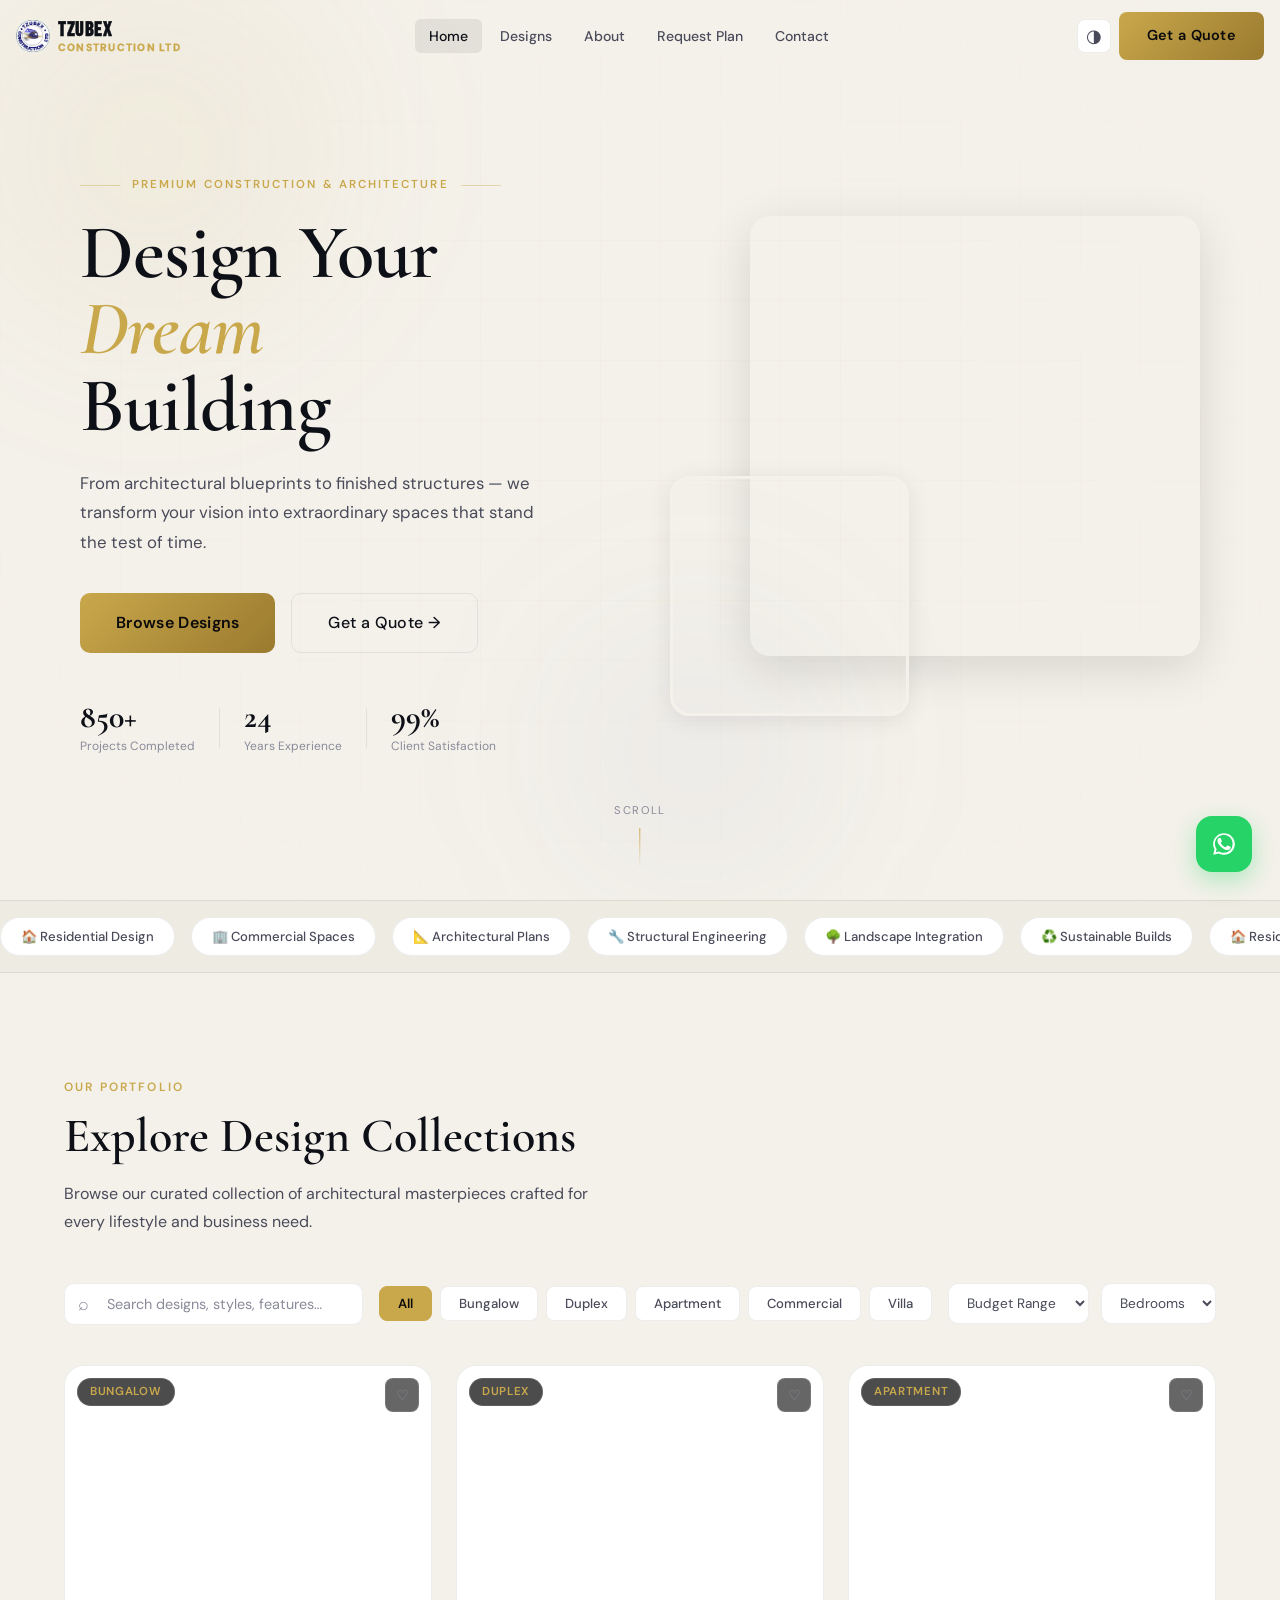
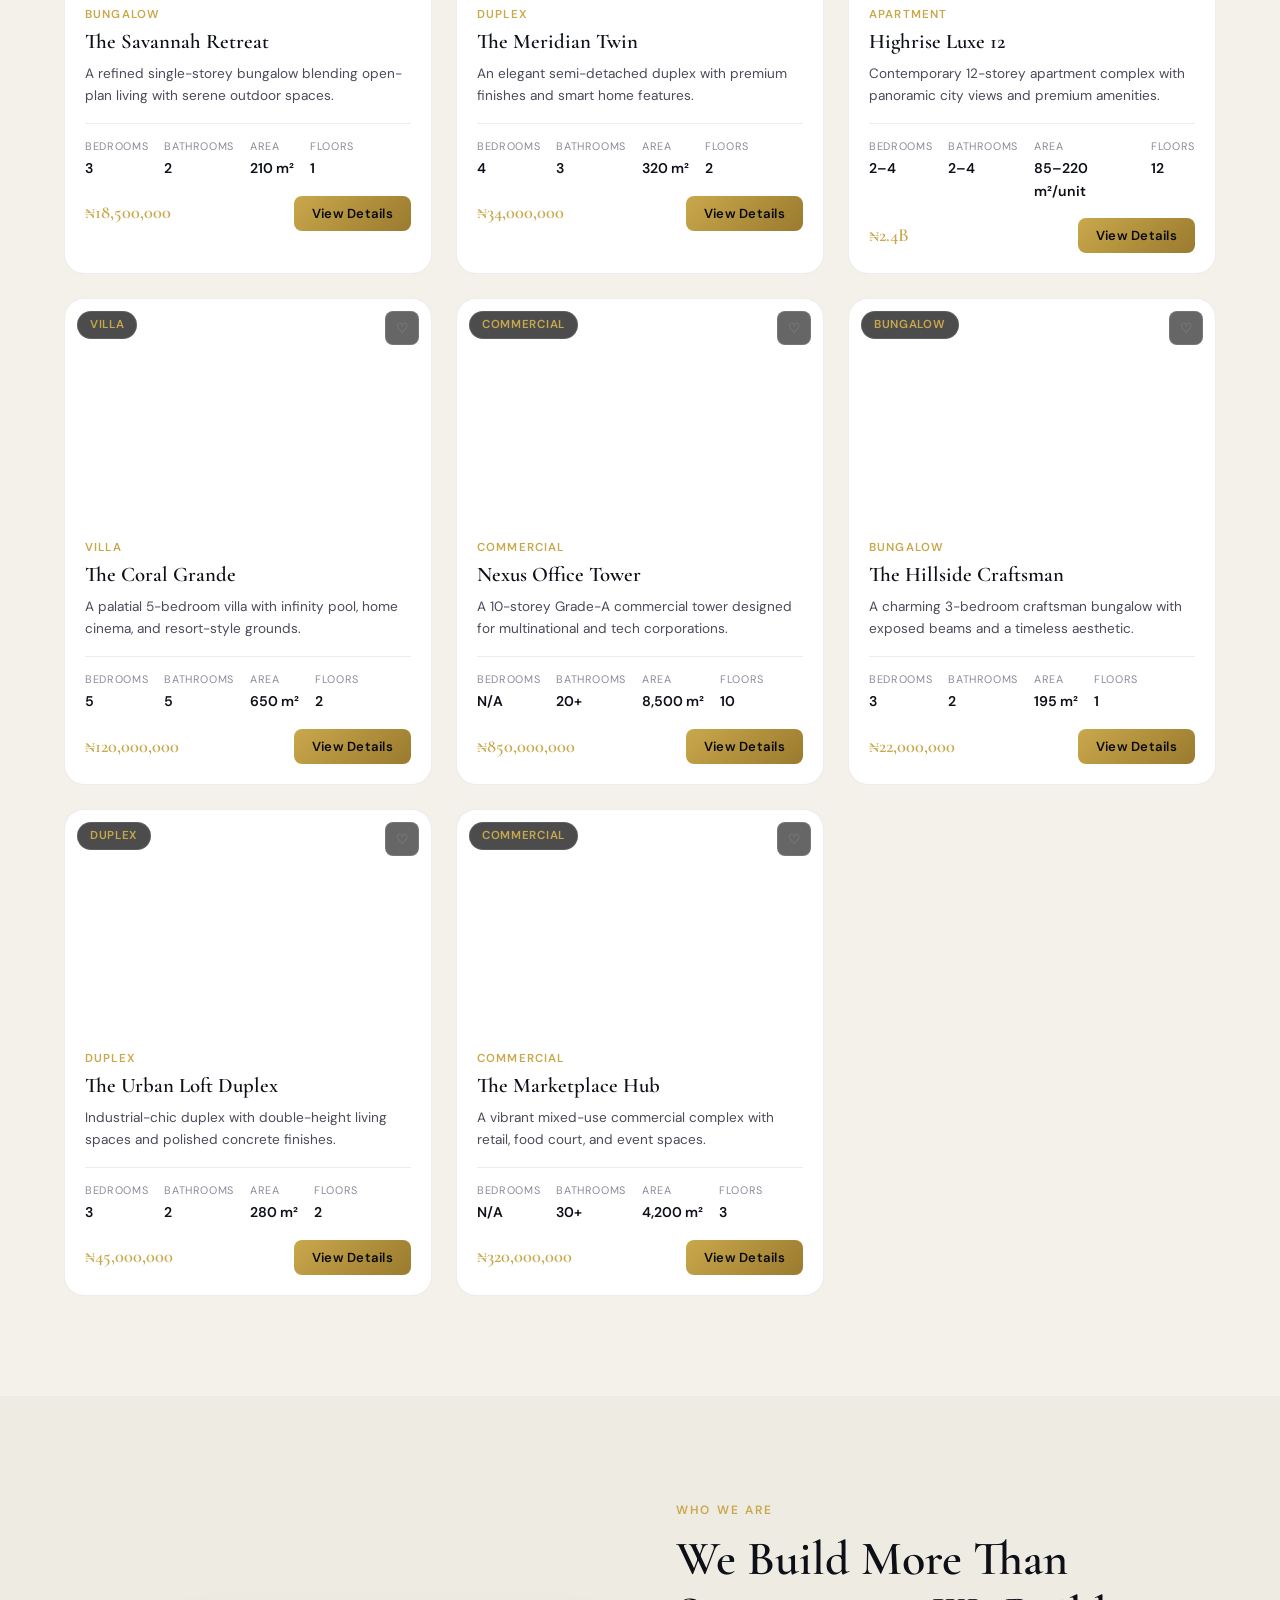
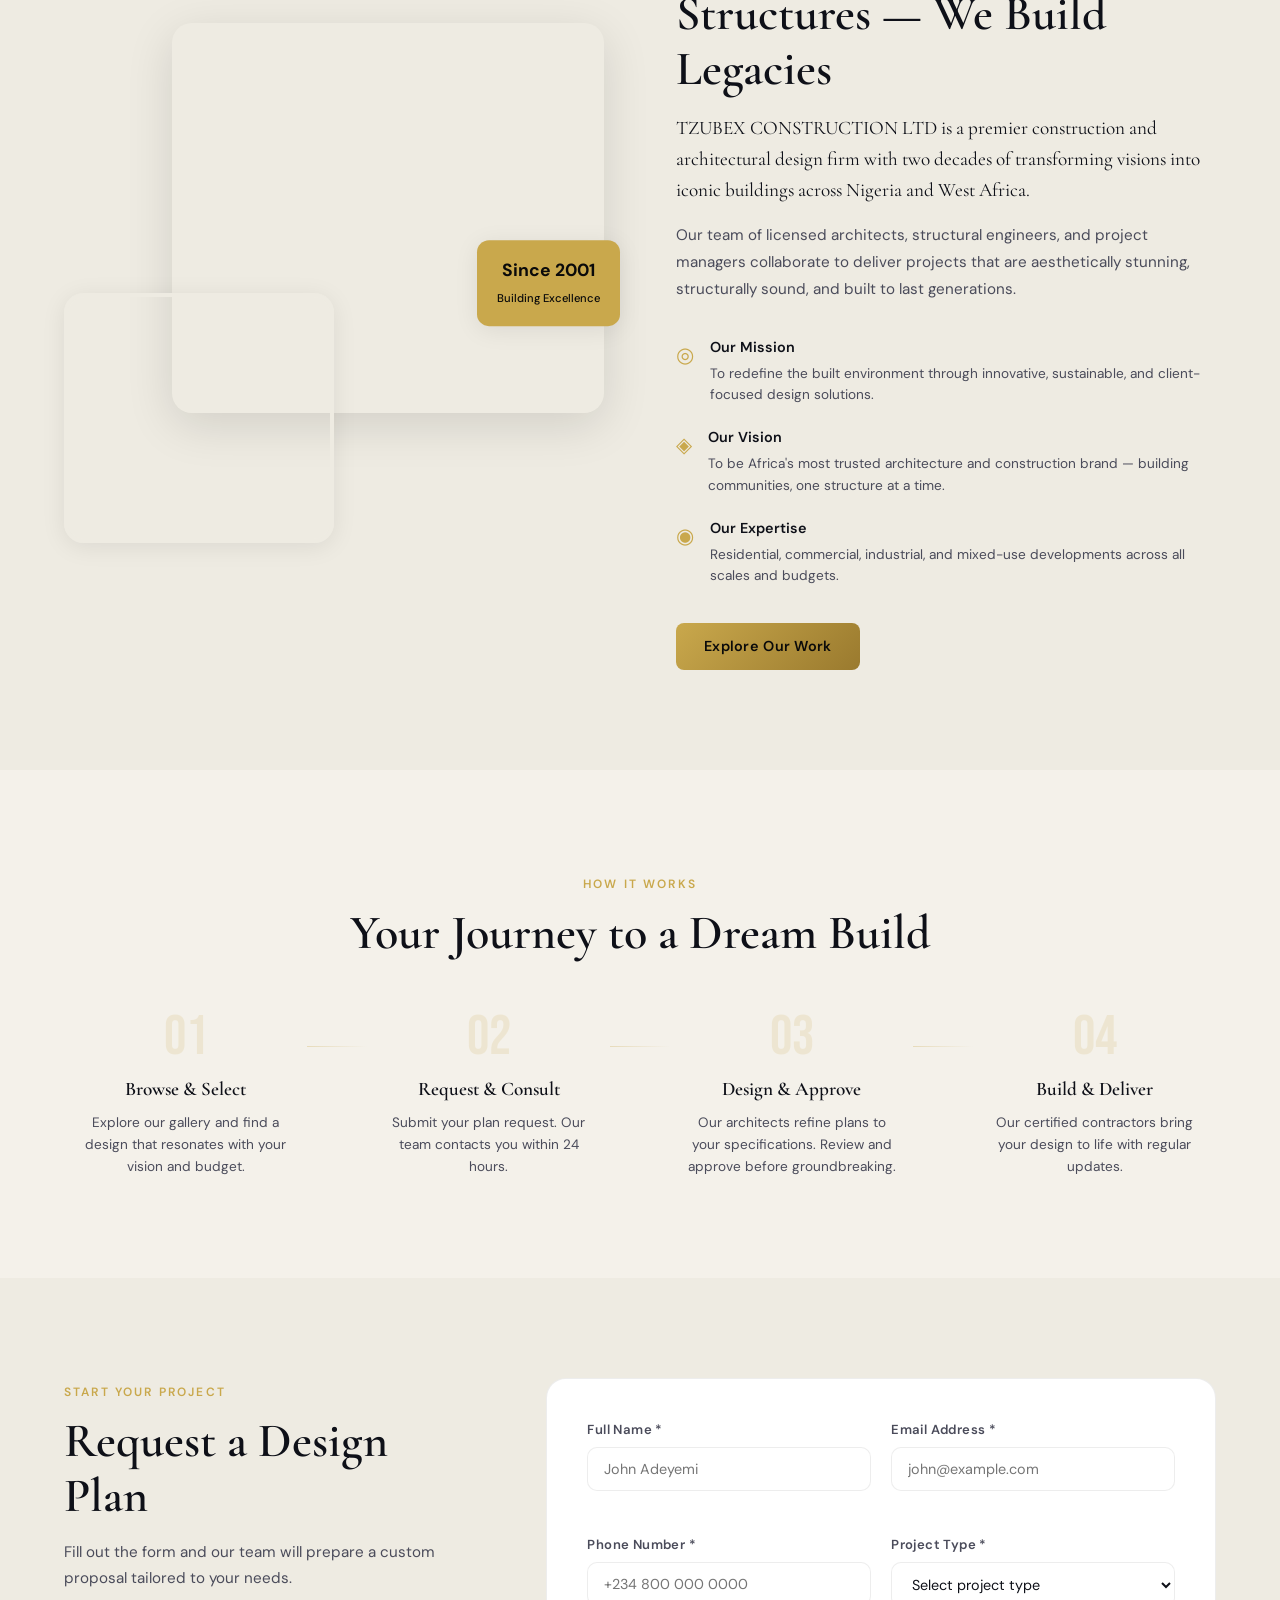
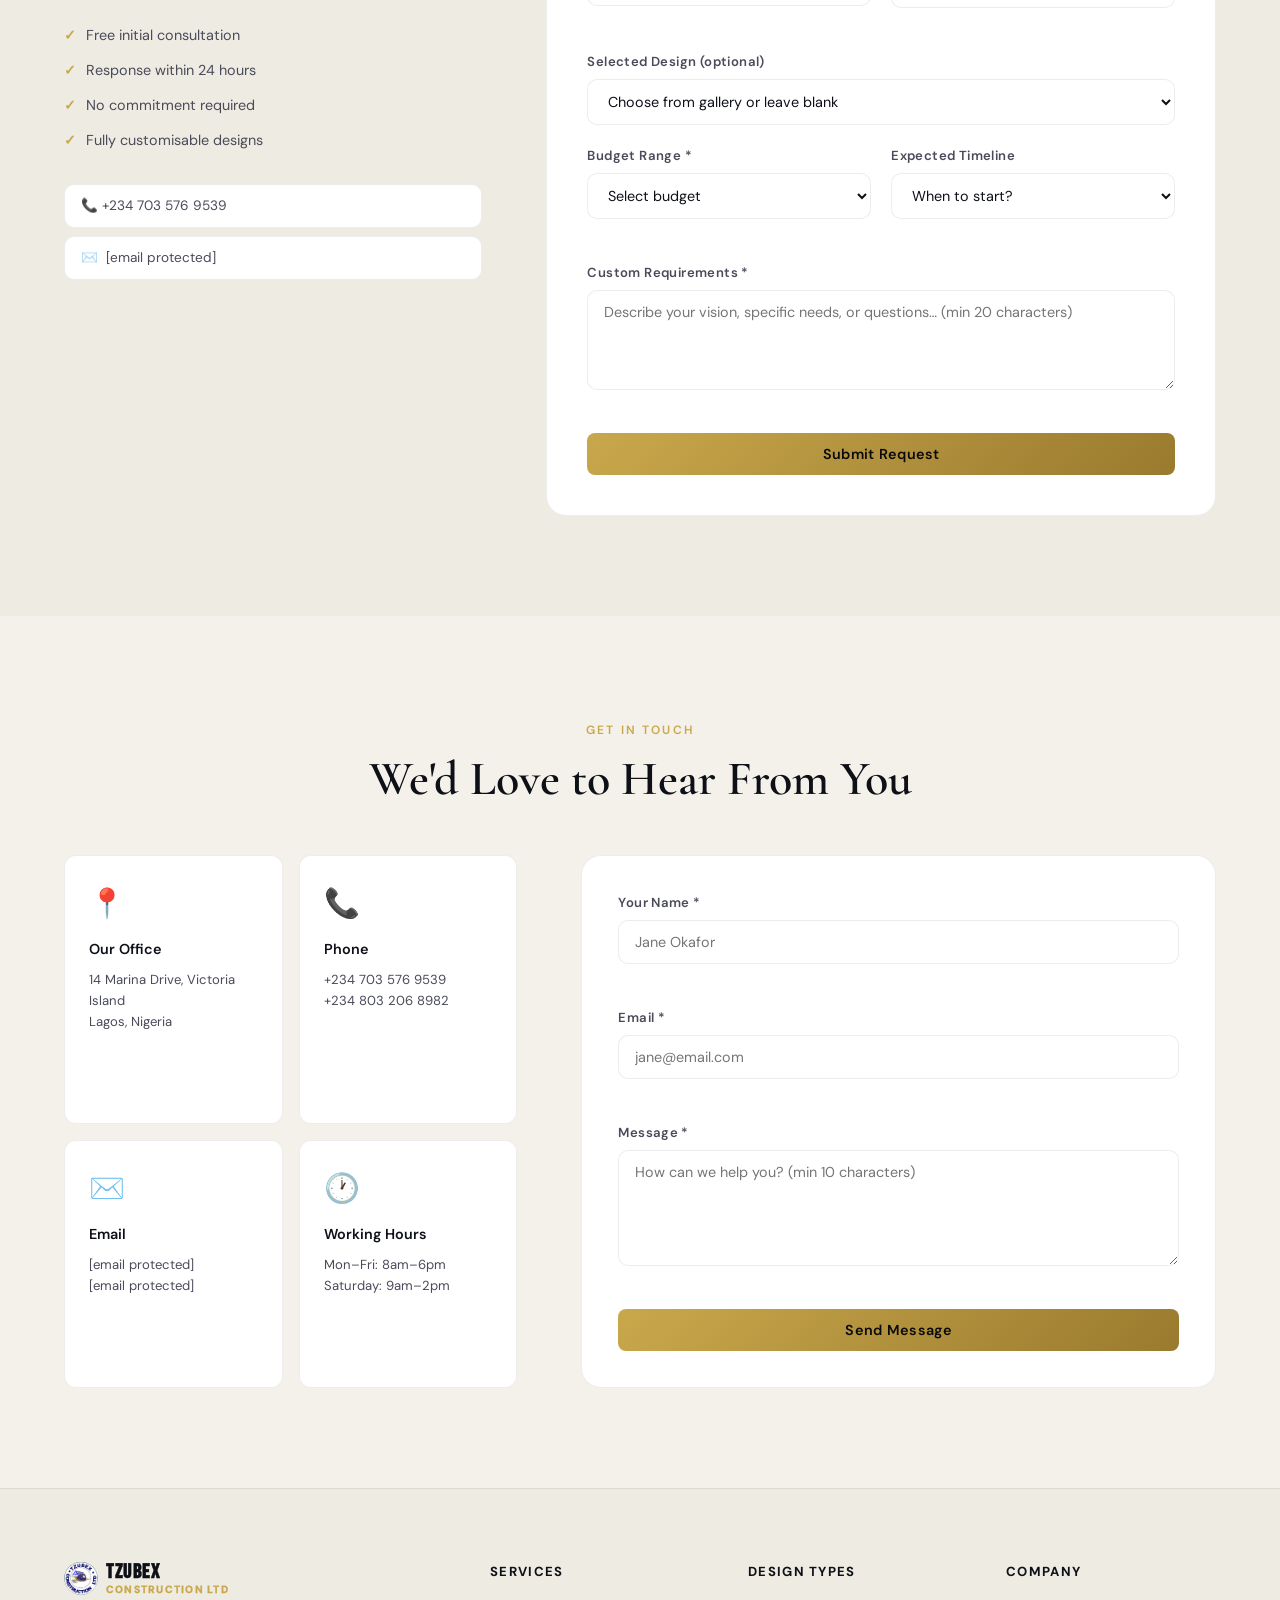
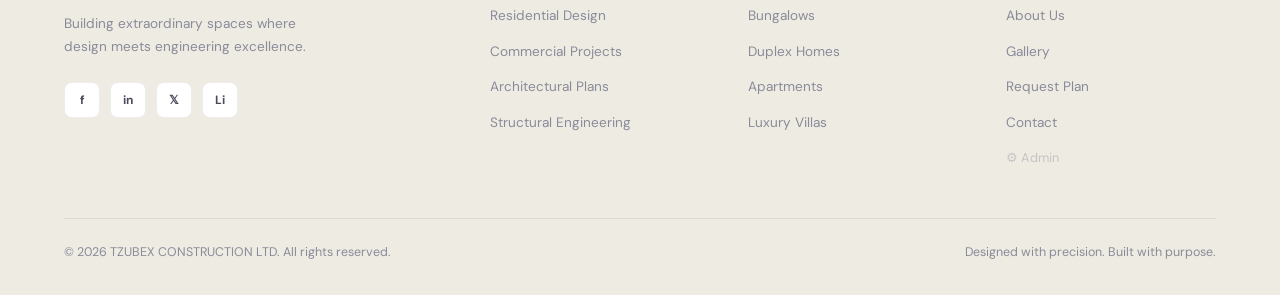
<file: index.html>
<!DOCTYPE html>
<html lang="en" data-theme="light">
<head>
  <meta charset="UTF-8" />
  <meta name="viewport" content="width=device-width, initial-scale=1.0" />
  <title>TZUBEX CONSTRUCTION LTD | Building Construction &amp; Design</title>
  <link rel="icon" type="image/jpeg" href="tzubex.jpeg" />
  <link rel="stylesheet" href="styles.css" />
  <link rel="preconnect" href="https://fonts.googleapis.com" />
  <link rel="preconnect" href="https://fonts.gstatic.com" crossorigin />
  <link href="https://fonts.googleapis.com/css2?family=Cormorant+Garamond:wght@300;400;500;600;700&family=DM+Sans:wght@300;400;500;600&family=Bebas+Neue&display=swap" rel="stylesheet" />
</head>
<body>

  <!-- NAV -->
  <nav class="navbar" id="navbar">
    <div class="nav-container">
      <a href="#home" class="nav-logo"><img src="tzubex.jpeg" alt="Tzubex Construction Ltd" class="site-logo-img" style="width:34px;height:34px;min-width:34px;min-height:34px;max-width:34px;max-height:34px;object-fit:contain;border-radius:50%;flex-shrink:0;" /><span class="logo-text"><span class="logo-line1">TZUBEX</span><span class="logo-line2">CONSTRUCTION LTD</span></span></a>
      <ul class="nav-links" id="navLinks">
        <li><a href="#home"    class="nav-link active">Home</a></li>
        <li><a href="#gallery" class="nav-link">Designs</a></li>
        <li><a href="#about"   class="nav-link">About</a></li>
        <li><a href="#request" class="nav-link">Request Plan</a></li>
        <li><a href="#contact" class="nav-link">Contact</a></li>
      </ul>
      <div class="nav-actions">
        <!-- #themeToggle → click listener in script.js | #themeIcon → icon text swapped in script.js -->
        <button class="theme-toggle" id="themeToggle" type="button" aria-label="Toggle dark/light mode">
          <span id="themeIcon">◑</span>
        </button>
        <a href="#request" class="btn btn-primary nav-cta">Get a Quote</a>
        <button class="hamburger" id="hamburger" type="button" aria-label="Toggle menu">
          <span></span><span></span><span></span>
        </button>
      </div>
    </div>
  </nav>

  <!-- HERO -->
  <section class="hero" id="home">
    <div class="hero-bg">
      <div class="hero-grid-overlay"></div>
      <div class="hero-orb hero-orb-1"></div>
      <div class="hero-orb hero-orb-2"></div>
    </div>
    <div class="hero-content">
      <div class="hero-eyebrow"><span class="eyebrow-line"></span><span>Premium Construction &amp; Architecture</span><span class="eyebrow-line"></span></div>
      <h1 class="hero-title">
        <span class="hero-title-line">Design Your</span>
        <span class="hero-title-line accent">Dream</span>
        <span class="hero-title-line">Building</span>
      </h1>
      <p class="hero-subtitle">From architectural blueprints to finished structures — we transform your vision into extraordinary spaces that stand the test of time.</p>
      <div class="hero-cta">
        <a href="#gallery" class="btn btn-primary btn-lg">Browse Designs</a>
        <a href="#request" class="btn btn-ghost  btn-lg">Get a Quote →</a>
      </div>
      <div class="hero-stats">
        <div class="stat"><span class="stat-num">850+</span><span class="stat-label">Projects Completed</span></div>
        <div class="stat-divider"></div>
        <div class="stat"><span class="stat-num">24</span><span class="stat-label">Years Experience</span></div>
        <div class="stat-divider"></div>
        <div class="stat"><span class="stat-num">99%</span><span class="stat-label">Client Satisfaction</span></div>
      </div>
    </div>
    <div class="hero-image-panel">
      <div class="hero-img-stack">
        <div class="hero-img hero-img-main"      style="background-image:url('https://images.unsplash.com/photo-1545324418-cc1a3fa10c00?w=800&q=80')"></div>
        <div class="hero-img hero-img-secondary" style="background-image:url('https://images.unsplash.com/photo-1486325212027-8081e485255e?w=400&q=80')"></div>
        
      </div>
    </div>
    <div class="scroll-indicator"><span>Scroll</span><div class="scroll-line"></div></div>
  </section>

  <!-- SERVICES MARQUEE -->
  <section class="services-band">
    <div class="services-band-inner">
      <div class="service-pill">🏠 Residential Design</div>
      <div class="service-pill">🏢 Commercial Spaces</div>
      <div class="service-pill">📐 Architectural Plans</div>
      <div class="service-pill">🔧 Structural Engineering</div>
      <div class="service-pill">🌳 Landscape Integration</div>
      <div class="service-pill">♻️ Sustainable Builds</div>
      <div class="service-pill">🏠 Residential Design</div>
      <div class="service-pill">🏢 Commercial Spaces</div>
      <div class="service-pill">📐 Architectural Plans</div>
      <div class="service-pill">🔧 Structural Engineering</div>
      <div class="service-pill">🌳 Landscape Integration</div>
      <div class="service-pill">♻️ Sustainable Builds</div>
    </div>
  </section>

  <!-- GALLERY -->
  <section class="gallery-section" id="gallery">
    <div class="container">
      <div class="section-header">
        <span class="section-tag">Our Portfolio</span>
        <h2 class="section-title">Explore Design Collections</h2>
        <p class="section-subtitle">Browse our curated collection of architectural masterpieces crafted for every lifestyle and business need.</p>
      </div>
      <div class="filter-bar">
        <div class="search-wrap">
          <span class="search-icon">⌕</span>
          <input type="text" class="search-input" id="searchInput" placeholder="Search designs, styles, features…" autocomplete="off" />
        </div>
        <div class="filter-group">
          <button class="filter-btn active" type="button" data-filter="all">All</button>
          <button class="filter-btn" type="button" data-filter="bungalow">Bungalow</button>
          <button class="filter-btn" type="button" data-filter="duplex">Duplex</button>
          <button class="filter-btn" type="button" data-filter="apartment">Apartment</button>
          <button class="filter-btn" type="button" data-filter="commercial">Commercial</button>
          <button class="filter-btn" type="button" data-filter="villa">Villa</button>
        </div>
        <div class="filter-selects">
          <select class="filter-select" id="budgetFilter">
            <option value="">Budget Range</option>
            <option value="budget">Under ₦20M</option>
            <option value="mid">₦20M – ₦50M</option>
            <option value="luxury">₦50M+</option>
          </select>
          <select class="filter-select" id="bedroomFilter">
            <option value="">Bedrooms</option>
            <option value="1">1–2 Beds</option>
            <option value="3">3–4 Beds</option>
            <option value="5">5+ Beds</option>
          </select>
        </div>
      </div>
      <div class="design-grid" id="designGrid"></div>
      <div class="no-results hidden" id="noResults">
        <span class="no-results-icon">🔍</span>
        <p>No designs match your filters. Try adjusting your search.</p>
        <button class="btn btn-ghost" type="button" onclick="resetFilters()">Reset Filters</button>
      </div>
    </div>
  </section>

  <!-- ABOUT -->
  <section class="about-section" id="about">
    <div class="container">
      <div class="about-grid">
        <div class="about-images">
          <div class="about-img-main"  style="background-image:url('https://images.unsplash.com/photo-1503387762-592deb58ef4e?w=600&q=80')"></div>
          <div class="about-img-small" style="background-image:url('https://images.unsplash.com/photo-1487958449943-2429e8be8625?w=400&q=80')"></div>
          <div class="about-badge-float"><strong>Since 2001</strong><small>Building Excellence</small></div>
        </div>
        <div class="about-content">
          <span class="section-tag">Who We Are</span>
          <h2 class="section-title">We Build More Than Structures — We Build Legacies</h2>
          <p class="about-lead">TZUBEX CONSTRUCTION LTD is a premier construction and architectural design firm with two decades of transforming visions into iconic buildings across Nigeria and West Africa.</p>
          <p class="about-body">Our team of licensed architects, structural engineers, and project managers collaborate to deliver projects that are aesthetically stunning, structurally sound, and built to last generations.</p>
          <div class="about-pillars">
            <div class="pillar"><span class="pillar-icon">◎</span><div><strong>Our Mission</strong><p>To redefine the built environment through innovative, sustainable, and client-focused design solutions.</p></div></div>
            <div class="pillar"><span class="pillar-icon">◈</span><div><strong>Our Vision</strong><p>To be Africa's most trusted architecture and construction brand — building communities, one structure at a time.</p></div></div>
            <div class="pillar"><span class="pillar-icon">◉</span><div><strong>Our Expertise</strong><p>Residential, commercial, industrial, and mixed-use developments across all scales and budgets.</p></div></div>
          </div>
          <a href="#gallery" class="btn btn-primary">Explore Our Work</a>
        </div>
      </div>
    </div>
  </section>

  <!-- PROCESS -->
  <section class="process-section">
    <div class="container">
      <div class="section-header center">
        <span class="section-tag">How It Works</span>
        <h2 class="section-title">Your Journey to a Dream Build</h2>
      </div>
      <div class="process-steps">
        <div class="process-step"><div class="step-number">01</div><div class="step-content"><h3>Browse &amp; Select</h3><p>Explore our gallery and find a design that resonates with your vision and budget.</p></div></div>
        <div class="process-connector"></div>
        <div class="process-step"><div class="step-number">02</div><div class="step-content"><h3>Request &amp; Consult</h3><p>Submit your plan request. Our team contacts you within 24 hours.</p></div></div>
        <div class="process-connector"></div>
        <div class="process-step"><div class="step-number">03</div><div class="step-content"><h3>Design &amp; Approve</h3><p>Our architects refine plans to your specifications. Review and approve before groundbreaking.</p></div></div>
        <div class="process-connector"></div>
        <div class="process-step"><div class="step-number">04</div><div class="step-content"><h3>Build &amp; Deliver</h3><p>Our certified contractors bring your design to life with regular updates.</p></div></div>
      </div>
    </div>
  </section>

  <!-- REQUEST FORM -->
  <section class="request-section" id="request">
    <div class="container">
      <div class="request-grid">
        <div class="request-info">
          <span class="section-tag">Start Your Project</span>
          <h2 class="section-title">Request a Design Plan</h2>
          <p>Fill out the form and our team will prepare a custom proposal tailored to your needs.</p>
          <ul class="request-benefits">
            <li><span>✓</span> Free initial consultation</li>
            <li><span>✓</span> Response within 24 hours</li>
            <li><span>✓</span> No commitment required</li>
            <li><span>✓</span> Fully customisable designs</li>
          </ul>
          <div class="contact-chips">
            <a href="tel:+2347035769539"     class="chip">📞 +234 703 576 9539</a>
            <a href="/cdn-cgi/l/email-protection#721b1c141d32130011141d001f5c1c15" class="chip">✉️ <span class="__cf_email__" data-cfemail="3c55525a537c5d4e5f5a534e5112525b">[email&#160;protected]</span></a>
          </div>
        </div>
        <div class="request-form-wrap">
          <form class="request-form" id="requestForm" novalidate>
            <div class="form-row">
              <div class="form-group">
                <label for="fullName">Full Name *</label>
                <input type="text"  id="fullName"    name="fullName"    placeholder="John Adeyemi" autocomplete="name" />
                <span  class="form-error" id="fullNameError"></span>
              </div>
              <div class="form-group">
                <label for="email">Email Address *</label>
                <input type="email" id="email"       name="email"       placeholder="john@example.com" autocomplete="email" />
                <span  class="form-error" id="emailError"></span>
              </div>
            </div>
            <div class="form-row">
              <div class="form-group">
                <label for="phone">Phone Number *</label>
                <input type="tel"   id="phone"       name="phone"       placeholder="+234 800 000 0000" autocomplete="tel" />
                <span  class="form-error" id="phoneError"></span>
              </div>
              <div class="form-group">
                <label for="projectType">Project Type *</label>
                <select id="projectType" name="projectType">
                  <option value="">Select project type</option>
                  <option value="Residential">Residential</option>
                  <option value="Commercial">Commercial</option>
                  <option value="Industrial">Industrial</option>
                  <option value="Mixed Use">Mixed Use</option>
                </select>
                <span class="form-error" id="projectTypeError"></span>
              </div>
            </div>
            <div class="form-group">
              <label for="selectedDesign">Selected Design (optional)</label>
              <select id="selectedDesign" name="selectedDesign">
                <option value="">Choose from gallery or leave blank</option>
              </select>
            </div>
            <div class="form-row">
              <div class="form-group">
                <label for="budget">Budget Range *</label>
                <select id="budget" name="budget">
                  <option value="">Select budget</option>
                  <option value="Under ₦20 Million">Under ₦20 Million</option>
                  <option value="₦20M – ₦50M">₦20M – ₦50M</option>
                  <option value="₦50M – ₦100M">₦50M – ₦100M</option>
                  <option value="₦100M+">₦100M+</option>
                </select>
                <span class="form-error" id="budgetError"></span>
              </div>
              <div class="form-group">
                <label for="timeline">Expected Timeline</label>
                <select id="timeline" name="timeline">
                  <option value="">When to start?</option>
                  <option value="Immediately">Immediately</option>
                  <option value="Within 3 months">Within 3 months</option>
                  <option value="Within 6 months">Within 6 months</option>
                  <option value="Still planning">Still planning</option>
                </select>
              </div>
            </div>
            <div class="form-group">
              <label for="requirements">Custom Requirements *</label>
              <textarea id="requirements" name="requirements" rows="4" placeholder="Describe your vision, specific needs, or questions… (min 20 characters)"></textarea>
              <span class="form-error" id="requirementsError"></span>
            </div>
            <button type="submit" class="btn btn-primary btn-full" id="submitBtn">
              <span id="submitText">Submit Request</span>
              <span id="submitSpinner" class="hidden">Processing…</span>
            </button>
          </form>
          <div class="form-success hidden" id="formSuccess">
            <div class="success-icon">✓</div>
            <h3>Request Submitted!</h3>
            <p>Thank you! Our team will reach out within 24 hours to discuss your project.</p>
            <button class="btn btn-ghost" type="button" onclick="resetForm()">Submit Another Request</button>
          </div>
        </div>
      </div>
    </div>
  </section>

  <!-- CONTACT -->
  <section class="contact-section" id="contact">
    <div class="container">
      <div class="section-header center">
        <span class="section-tag">Get In Touch</span>
        <h2 class="section-title">We'd Love to Hear From You</h2>
      </div>
      <div class="contact-grid">
        <div class="contact-cards">
          <div class="contact-card"><span class="contact-card-icon">📍</span><h4>Our Office</h4><p>14 Marina Drive, Victoria Island<br/>Lagos, Nigeria</p></div>
          <div class="contact-card"><span class="contact-card-icon">📞</span><h4>Phone</h4><p>+234 703 576 9539<br/>+234 803 206 8982</p></div>
          <div class="contact-card"><span class="contact-card-icon">✉️</span><h4>Email</h4><p><a href="/cdn-cgi/l/email-protection" class="__cf_email__" data-cfemail="4821262e2708293a2b2e273a2566262f">[email&#160;protected]</a><br/><a href="/cdn-cgi/l/email-protection" class="__cf_email__" data-cfemail="9bebe9f4f1fef8efe8dbfae9f8fdf4e9f6b5f5fc">[email&#160;protected]</a></p></div>
          <div class="contact-card"><span class="contact-card-icon">🕐</span><h4>Working Hours</h4><p>Mon–Fri: 8am–6pm<br/>Saturday: 9am–2pm</p></div>
        </div>
        <div class="contact-form-wrap">
          <form class="contact-form" id="contactForm" novalidate>
            <div class="form-group">
              <label for="cName">Your Name *</label>
              <input type="text"  id="cName"    placeholder="Jane Okafor" autocomplete="name" />
              <span  class="form-error" id="cNameError"></span>
            </div>
            <div class="form-group">
              <label for="cEmail">Email *</label>
              <input type="email" id="cEmail"   placeholder="jane@email.com" autocomplete="email" />
              <span  class="form-error" id="cEmailError"></span>
            </div>
            <div class="form-group">
              <label for="cMessage">Message *</label>
              <textarea id="cMessage" rows="5" placeholder="How can we help you? (min 10 characters)"></textarea>
              <span class="form-error" id="cMessageError"></span>
            </div>
            <button type="submit" class="btn btn-primary btn-full">Send Message</button>
          </form>
          <div class="contact-success hidden" id="contactSuccess">
            <div class="success-icon">✓</div>
            <p>Message sent! We'll get back to you soon.</p>
          </div>
        </div>
      </div>
    </div>
  </section>

  <!-- FOOTER -->
  <footer class="footer">
    <div class="container">
      <div class="footer-grid">
        <div class="footer-brand">
          <a href="#home" class="nav-logo"><img src="tzubex.jpeg" alt="Tzubex Construction Ltd" class="site-logo-img" style="width:34px;height:34px;min-width:34px;min-height:34px;max-width:34px;max-height:34px;object-fit:contain;border-radius:50%;flex-shrink:0;" /><span class="logo-text"><span class="logo-line1">TZUBEX</span><span class="logo-line2">CONSTRUCTION LTD</span></span></a>
          <p>Building extraordinary spaces where design meets engineering excellence.</p>
          <div class="social-links">
            <a href="#" class="social-link" aria-label="Facebook">f</a>
            <a href="#" class="social-link" aria-label="Instagram">in</a>
            <a href="#" class="social-link" aria-label="Twitter">𝕏</a>
            <a href="#" class="social-link" aria-label="LinkedIn">Li</a>
          </div>
        </div>
        <div class="footer-col"><h4>Services</h4><ul><li><a href="#">Residential Design</a></li><li><a href="#">Commercial Projects</a></li><li><a href="#">Architectural Plans</a></li><li><a href="#">Structural Engineering</a></li></ul></div>
        <div class="footer-col"><h4>Design Types</h4><ul><li><a href="#">Bungalows</a></li><li><a href="#">Duplex Homes</a></li><li><a href="#">Apartments</a></li><li><a href="#">Luxury Villas</a></li></ul></div>
        <div class="footer-col"><h4>Company</h4><ul><li><a href="#about">About Us</a></li><li><a href="#gallery">Gallery</a></li><li><a href="#request">Request Plan</a></li><li><a href="#contact">Contact</a></li><li><a href="admin.html" style="opacity:.4;font-size:.8rem">⚙ Admin</a></li></ul></div>
      </div>
      <div class="footer-bottom">
        <p>© 2026 TZUBEX CONSTRUCTION LTD. All rights reserved.</p>
        <p>Designed with precision. Built with purpose.</p>
      </div>
    </div>
  </footer>

  <!-- DESIGN MODAL -->
  <div class="modal-overlay" id="modalOverlay" role="dialog" aria-modal="true">
    <div class="modal" id="designModal">
      <button class="modal-close" id="modalClose" type="button" aria-label="Close">✕</button>
      <div class="modal-content" id="modalContent"></div>
    </div>
  </div>

  <!-- WHATSAPP FLOAT -->
  <a href="https://wa.me/2348012345678?text=Hello%20TZUBEX%20CONSTRUCTION%20LTD%2C%20I'm%20interested%20in%20your%20building%20designs."
     class="whatsapp-btn" target="_blank" rel="noopener noreferrer" aria-label="Chat on WhatsApp">
    <svg viewBox="0 0 24 24" fill="currentColor" width="26" height="26" aria-hidden="true">
      <path d="M17.472 14.382c-.297-.149-1.758-.867-2.03-.967-.273-.099-.471-.148-.67.15-.197.297-.767.966-.94 1.164-.173.199-.347.223-.644.075-.297-.15-1.255-.463-2.39-1.475-.883-.788-1.48-1.761-1.653-2.059-.173-.297-.018-.458.13-.606.134-.133.298-.347.446-.52.149-.174.198-.298.298-.497.099-.198.05-.371-.025-.52-.075-.149-.669-1.612-.916-2.207-.242-.579-.487-.5-.669-.51-.173-.008-.371-.01-.57-.01-.198 0-.52.074-.792.372-.272.297-1.04 1.016-1.04 2.479 0 1.462 1.065 2.875 1.213 3.074.149.198 2.096 3.2 5.077 4.487.709.306 1.262.489 1.694.625.712.227 1.36.195 1.871.118.571-.085 1.758-.719 2.006-1.413.248-.694.248-1.289.173-1.413-.074-.124-.272-.198-.57-.347z"/>
      <path d="M12.002 2.002C6.479 2.002 2.002 6.479 2.002 12c0 1.771.463 3.434 1.264 4.888L2 22l5.233-1.237A9.946 9.946 0 0012.002 22c5.523 0 10-4.478 10-10 0-5.523-4.477-10-9.998-10zm0 18.18a8.17 8.17 0 01-4.164-1.14l-.299-.178-3.094.731.784-2.967-.196-.305a8.18 8.18 0 1114.916-4.14 8.18 8.18 0 01-7.947 8z"/>
    </svg>
  </a>

  <script src="script.js"></script>
</body>
</html>
</file>
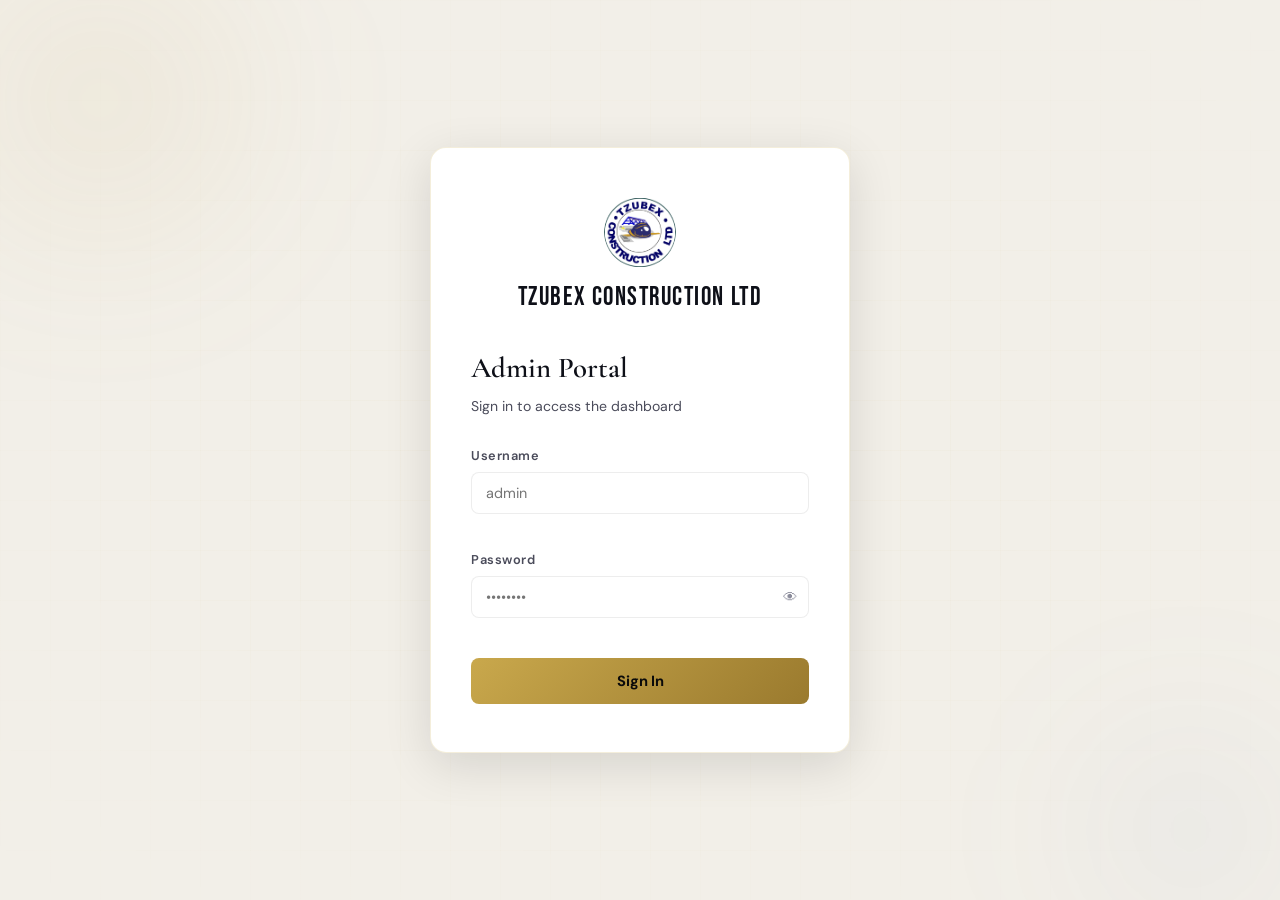
<file: admin.html>
<!DOCTYPE html>
<html lang="en" data-theme="light">
<head>
  <meta charset="UTF-8" />
  <meta name="viewport" content="width=device-width, initial-scale=1.0" />
  <title>TZUBEX CONSTRUCTION LTD Admin — Dashboard</title>
  <link rel="icon" type="image/jpeg" href="tzubex.jpeg" />
  <link rel="stylesheet" href="admin.css" />
  <link rel="preconnect" href="https://fonts.googleapis.com" />
  <link rel="preconnect" href="https://fonts.gstatic.com" crossorigin />
  <link href="https://fonts.googleapis.com/css2?family=Cormorant+Garamond:wght@400;500;600;700&family=DM+Sans:wght@300;400;500;600&family=Bebas+Neue&display=swap" rel="stylesheet" />
</head>
<body>

  <!-- ═══ LOGIN SCREEN ═══ -->
  <div class="login-screen" id="loginScreen">
    <div class="login-bg">
      <div class="login-orb login-orb-1"></div>
      <div class="login-orb login-orb-2"></div>
      <div class="login-grid"></div>
    </div>
    <div class="login-card">
      <div class="login-logo"><img src="tzubex.jpeg" alt="Tzubex Construction Ltd" class="site-logo-img login-logo-img" style="width:72px;height:72px;max-width:72px;max-height:72px;object-fit:contain;border-radius:50%;" /><span class="logo-text">TZUBEX CONSTRUCTION LTD</span></div>
      <div class="login-title-wrap">
        <h1>Admin Portal</h1>
        <p>Sign in to access the dashboard</p>
      </div>
      <form class="login-form" id="loginForm" novalidate>
        <div class="lform-group">
          <label for="loginUser">Username</label>
          <input type="text" id="loginUser" placeholder="admin" autocomplete="username" />
          <span class="lerror" id="loginUserError"></span>
        </div>
        <div class="lform-group">
          <label for="loginPass">Password</label>
          <div class="pass-wrap">
            <input type="password" id="loginPass" placeholder="••••••••" autocomplete="current-password" />
            <button type="button" class="pass-toggle" id="passToggle" aria-label="Show/hide password">👁</button>
          </div>
          <span class="lerror" id="loginPassError"></span>
        </div>
        <div class="login-error a-hidden" id="loginError">Invalid username or password. Please try again.</div>
        <button type="submit" class="btn-login" id="loginBtn">
          <span id="loginBtnText">Sign In</span>
          <span id="loginBtnSpinner" class="a-hidden">Verifying…</span>
        </button>
      </form>
    </div>
  </div>

  <!-- ═══ ADMIN APP ═══ -->
  <div class="admin-app a-hidden" id="adminApp">

    <!-- SIDEBAR -->
    <aside class="sidebar" id="sidebar">
      <div class="sidebar-header">
        <a class="sidebar-logo" href="#"><img src="tzubex.jpeg" alt="Tzubex Construction Ltd" class="site-logo-img" style="width:36px;height:36px;max-width:36px;max-height:36px;object-fit:contain;border-radius:50%;flex-shrink:0;" /><span class="logo-text">TZUBEX CONSTRUCTION LTD</span></a>
        <button class="sidebar-close" id="sidebarClose" type="button" aria-label="Close sidebar">✕</button>
      </div>
      <nav class="sidebar-nav">
        <span class="nav-group-label">Overview</span>
        <button class="snav-item active" data-view="dashboard" type="button"><span class="snav-icon">⊞</span> Dashboard</button>
        <span class="nav-group-label">Catalogue</span>
        <button class="snav-item" data-view="designs" type="button"><span class="snav-icon">◧</span> Designs</button>
        <button class="snav-item" data-view="add-design" type="button"><span class="snav-icon">⊕</span> Add New Design</button>
        <span class="nav-group-label">Inbox</span>
        <button class="snav-item" data-view="requests" type="button">
          <span class="snav-icon">◫</span> Plan Requests
          <span class="snav-badge" id="reqBadge">0</span>
        </button>
        <button class="snav-item" data-view="messages" type="button">
          <span class="snav-icon">◻</span> Messages
          <span class="snav-badge" id="msgBadge">0</span>
        </button>
        <span class="nav-group-label">System</span>
        <button class="snav-item" data-view="settings" type="button"><span class="snav-icon">◎</span> Settings</button>
      </nav>
      <div class="sidebar-footer">
        <div class="admin-user">
          <div class="admin-avatar">A</div>
          <div class="admin-info"><strong>Admin</strong><small>tzubex.ng</small></div>
        </div>
        <button class="btn-logout" id="logoutBtn" type="button" title="Sign out">⏻</button>
      </div>
    </aside>

    <!-- MAIN CONTENT -->
    <div class="admin-main">

      <!-- TOPBAR -->
      <header class="topbar">
        <button class="topbar-menu" id="topbarMenu" type="button" aria-label="Toggle sidebar">☰</button>
        <div class="topbar-breadcrumb" id="topbarBreadcrumb">Dashboard</div>
        <div class="topbar-actions">
          <!-- #adminThemeToggle — click listener in admin.js -->
          <button class="theme-toggle" id="adminThemeToggle" type="button" aria-label="Toggle theme">◑</button>
          <a href="index.html" class="btn-view-site" target="_blank" rel="noopener">↗ View Site</a>
        </div>
      </header>

      <!-- VIEWS -->
      <div class="views-container">

        <!-- ── DASHBOARD ── -->
        <section class="view active" id="view-dashboard">
          <div class="view-header">
            <div><h2 class="view-title">Dashboard</h2><p class="view-subtitle">Welcome back. Here's what's happening today.</p></div>
            <button class="btn btn-ghost btn-sm" id="dashRefreshBtn" type="button">↻ Refresh</button>
          </div>
          <div class="stats-grid" id="statsGrid">
            <div class="stat-card"><div class="stat-card-icon" style="background:rgba(201,168,76,.15);color:var(--gold)">◧</div><div class="stat-card-body"><span class="stat-card-label">Total Designs</span><span class="stat-card-value" id="statDesigns">0</span></div></div>
            <div class="stat-card"><div class="stat-card-icon" style="background:rgba(80,160,220,.15);color:#50A0DC">◫</div><div class="stat-card-body"><span class="stat-card-label">Plan Requests</span><span class="stat-card-value" id="statRequests">0</span></div></div>
            <div class="stat-card"><div class="stat-card-icon" style="background:rgba(100,200,140,.15);color:#64C88C">◻</div><div class="stat-card-body"><span class="stat-card-label">Messages</span><span class="stat-card-value" id="statMessages">0</span></div></div>
            <div class="stat-card"><div class="stat-card-icon" style="background:rgba(220,100,100,.15);color:#DC6464">♥</div><div class="stat-card-body"><span class="stat-card-label">Saved Designs</span><span class="stat-card-value" id="statSaved">0</span></div></div>
          </div>
          <div class="dash-grid">
            <div class="dash-card">
              <div class="dash-card-header"><h3>Recent Requests</h3><button class="link-btn" data-view="requests" type="button">View all →</button></div>
              <div class="recent-list" id="dashRecentReq"><div class="empty-state">No requests yet.</div></div>
            </div>
            <div class="dash-card">
              <div class="dash-card-header"><h3>Recent Messages</h3><button class="link-btn" data-view="messages" type="button">View all →</button></div>
              <div class="recent-list" id="dashRecentMsg"><div class="empty-state">No messages yet.</div></div>
            </div>
          </div>
          <div class="dash-card full-width" style="margin-top:24px">
            <div class="dash-card-header"><h3>Design Catalogue Breakdown</h3></div>
            <div class="type-breakdown" id="typeBreakdown"></div>
          </div>
        </section>

        <!-- ── DESIGNS TABLE ── -->
        <section class="view" id="view-designs">
          <div class="view-header">
            <div><h2 class="view-title">Design Catalogue</h2><p class="view-subtitle">Manage all architectural designs and plans.</p></div>
            <button class="btn btn-primary" data-view="add-design" type="button">+ Add New Design</button>
          </div>
          <div class="table-toolbar">
            <input type="text"  class="table-search" id="designTableSearch" placeholder="Search designs…" autocomplete="off" />
            <select class="table-select" id="designTableFilter">
              <option value="">All Types</option>
              <option value="bungalow">Bungalow</option>
              <option value="duplex">Duplex</option>
              <option value="apartment">Apartment</option>
              <option value="villa">Villa</option>
              <option value="commercial">Commercial</option>
            </select>
          </div>
          <div class="admin-table-wrap">
            <table class="admin-table" id="designsTable">
              <thead><tr><th>Preview</th><th>Title</th><th>Type</th><th>Price</th><th>Beds</th><th>Area</th><th>Status</th><th>Actions</th></tr></thead>
              <tbody id="designsTableBody"></tbody>
            </table>
          </div>
        </section>

        <!-- ── ADD / EDIT DESIGN ── -->
        <section class="view" id="view-add-design">
          <div class="view-header">
            <div><h2 class="view-title" id="designFormTitle">Add New Design</h2><p class="view-subtitle">Fill in all details for the architectural plan.</p></div>
            <button class="btn btn-ghost" data-view="designs" type="button">← Back to Designs</button>
          </div>
          <form class="design-form" id="designForm" novalidate>
            <input type="hidden" id="designEditId" value="" />

            <div class="form-section">
              <h3 class="form-section-title">Basic Information</h3>
              <div class="form-grid-2">
                <div class="fg"><label for="df-title">Design Title *</label><input type="text" id="df-title" placeholder="e.g. The Savannah Retreat" /><span class="fe" id="df-title-err"></span></div>
                <div class="fg"><label for="df-type">Design Type *</label><select id="df-type"><option value="">Select type</option><option value="bungalow">Bungalow</option><option value="duplex">Duplex</option><option value="apartment">Apartment</option><option value="villa">Villa</option><option value="commercial">Commercial</option></select><span class="fe" id="df-type-err"></span></div>
                <div class="fg"><label for="df-price">Display Price *</label><input type="text" id="df-price" placeholder="e.g. ₦18,500,000" /><span class="fe" id="df-price-err"></span></div>
                <div class="fg"><label for="df-budget">Budget Category *</label><select id="df-budget"><option value="">Select budget range</option><option value="budget">Budget (Under ₦20M)</option><option value="mid">Mid-range (₦20M–₦50M)</option><option value="luxury">Luxury (₦50M+)</option></select><span class="fe" id="df-budget-err"></span></div>
              </div>
              <div class="fg"><label for="df-desc">Short Description *</label><input type="text" id="df-desc" placeholder="Brief summary shown on gallery card (1–2 sentences)" /><span class="fe" id="df-desc-err"></span></div>
              <div class="fg" style="margin-top:14px"><label for="df-fullDesc">Full Description *</label><textarea id="df-fullDesc" rows="4" placeholder="Detailed description shown in the design modal…"></textarea><span class="fe" id="df-fullDesc-err"></span></div>
            </div>

            <div class="form-section">
              <h3 class="form-section-title">Specifications</h3>
              <div class="form-grid-4">
                <div class="fg"><label for="df-beds">Bedrooms *</label><input type="text" id="df-beds" placeholder="e.g. 3 or 2–4" /><span class="fe" id="df-beds-err"></span></div>
                <div class="fg"><label for="df-baths">Bathrooms *</label><input type="text" id="df-baths" placeholder="e.g. 2" /><span class="fe" id="df-baths-err"></span></div>
                <div class="fg"><label for="df-area">Total Area *</label><input type="text" id="df-area" placeholder="e.g. 210 m²" /><span class="fe" id="df-area-err"></span></div>
                <div class="fg"><label for="df-floors">Floors *</label><input type="text" id="df-floors" placeholder="e.g. 2" /><span class="fe" id="df-floors-err"></span></div>
              </div>
              <div class="fg"><label for="df-floorPlan">Floor Plan Overview</label><textarea id="df-floorPlan" rows="2" placeholder="e.g. Ground: Living, kitchen, 2 beds | Upper: 2 beds, master bath"></textarea></div>
            </div>

            <div class="form-section">
              <h3 class="form-section-title">Images</h3>
              <p class="form-hint">Add up to 5 images. Use URLs or upload files directly. First image is the gallery thumbnail.</p>
              <div class="img-input-tabs">
                <button type="button" class="img-tab-btn active" id="tabUrlMode" data-mode="url">🔗 Image URLs</button>
                <button type="button" class="img-tab-btn" id="tabUploadMode" data-mode="upload">📁 Upload Files</button>
              </div>
              <div id="urlModePanel">
                <div id="imageUrlInputs"></div>
                <button type="button" class="btn btn-ghost btn-sm" id="addImageUrl">+ Add Another Image URL</button>
              </div>
              <div id="uploadModePanel" class="a-hidden">
                <div class="upload-drop-zone" id="uploadDropZone">
                  <div class="upload-drop-inner">
                    <span class="upload-icon">🖼</span>
                    <p>Drag &amp; drop images here, or <label for="imageFileInput" class="upload-browse-link">browse files</label></p>
                    <p class="form-hint" style="margin-bottom:0">PNG, JPG, WEBP — max 2MB each, up to 5 images</p>
                  </div>
                  <input type="file" id="imageFileInput" accept="image/*" multiple style="display:none" />
                </div>
                <div id="uploadedImagePreviews" class="uploaded-previews"></div>
              </div>
              <span class="fe" id="df-images-err"></span>
            </div>

            <div class="form-section">
              <h3 class="form-section-title">Key Features</h3>
              <p class="form-hint">One feature per line.</p>
              <div class="fg"><textarea id="df-features" rows="5" placeholder="Open-plan living room&#10;Master suite with walk-in wardrobe&#10;Wrap-around veranda"></textarea><span class="fe" id="df-features-err"></span></div>
            </div>

            <div class="form-section">
              <h3 class="form-section-title">Visibility</h3>
              <label class="toggle-label">
                <input type="checkbox" id="df-published" checked />
                <span class="toggle-track"></span>
                <span>Published (visible on main site)</span>
              </label>
            </div>

            <div class="form-actions">
              <button type="submit" class="btn btn-primary" id="designFormSubmit">Save Design</button>
              <button type="button" class="btn btn-ghost" data-view="designs">Cancel</button>
              <button type="button" class="btn btn-danger a-hidden" id="deleteDesignBtn">Delete Design</button>
            </div>
          </form>
        </section>

        <!-- ── PLAN REQUESTS ── -->
        <section class="view" id="view-requests">
          <div class="view-header">
            <div><h2 class="view-title">Plan Requests</h2><p class="view-subtitle">All project requests submitted through the website.</p></div>
            <div class="view-header-actions">
              <button class="btn btn-ghost btn-sm" id="refreshRequests" type="button">↻ Refresh</button>
              <button class="btn btn-ghost btn-sm" id="exportRequests"  type="button">↓ Export CSV</button>
              <button class="btn btn-ghost btn-sm" id="clearRequests"   type="button">🗑 Clear All</button>
            </div>
          </div>
          <div class="table-toolbar">
            <input type="text" class="table-search" id="reqSearch" placeholder="Search by name, email, project type…" autocomplete="off" />
            <select class="table-select" id="reqStatusFilter">
              <option value="">All Statuses</option>
              <option value="new">New</option>
              <option value="reviewing">Reviewing</option>
              <option value="contacted">Contacted</option>
              <option value="closed">Closed</option>
            </select>
          </div>
          <div class="admin-table-wrap">
            <table class="admin-table">
              <thead><tr><th>#</th><th>Name</th><th>Email</th><th>Phone</th><th>Project</th><th>Design</th><th>Budget</th><th>Date</th><th>Status</th><th>Actions</th></tr></thead>
              <tbody id="requestsTableBody"></tbody>
            </table>
          </div>
          <div class="empty-table-state a-hidden" id="reqEmpty"><span>📭</span><p>No plan requests yet. Submissions from the main site will appear here.</p></div>
        </section>

        <!-- ── MESSAGES ── -->
        <section class="view" id="view-messages">
          <div class="view-header">
            <div><h2 class="view-title">Contact Messages</h2><p class="view-subtitle">Feedback and enquiries from visitors.</p></div>
            <div class="view-header-actions">
              <button class="btn btn-ghost btn-sm" id="refreshMessages" type="button">↻ Refresh</button>
              <button class="btn btn-ghost btn-sm" id="exportMessages"  type="button">↓ Export CSV</button>
              <button class="btn btn-ghost btn-sm" id="clearMessages"   type="button">🗑 Clear All</button>
            </div>
          </div>
          <div class="table-toolbar">
            <input type="text" class="table-search" id="msgSearch" placeholder="Search by name or email…" autocomplete="off" />
            <select class="table-select" id="msgStatusFilter">
              <option value="">All</option>
              <option value="unread">Unread</option>
              <option value="read">Read</option>
              <option value="replied">Replied</option>
            </select>
          </div>
          <div class="messages-list" id="messagesList"></div>
          <div class="empty-table-state a-hidden" id="msgEmpty"><span>💬</span><p>No messages yet. Contact form submissions will appear here.</p></div>
        </section>

        <!-- ── SETTINGS ── -->
        <section class="view" id="view-settings">
          <div class="view-header"><h2 class="view-title">Settings</h2><p class="view-subtitle">Manage your admin account and preferences.</p></div>
          <div class="settings-grid">
            <div class="settings-card">
              <h3>Change Password</h3>
              <form class="settings-form" id="changePassForm" novalidate>
                <div class="fg"><label for="curPass">Current Password</label><input type="password" id="curPass" placeholder="••••••••" autocomplete="current-password" /></div>
                <div class="fg"><label for="newPass">New Password</label><input type="password" id="newPass" placeholder="••••••••" autocomplete="new-password" /></div>
                <div class="fg"><label for="confirmPass">Confirm New Password</label><input type="password" id="confirmPass" placeholder="••••••••" autocomplete="new-password" /></div>
                <div class="settings-error  a-hidden" id="passChangeError"></div>
                <div class="settings-success a-hidden" id="passChangeSuccess">✓ Password updated successfully!</div>
                <button type="submit" class="btn btn-primary">Update Password</button>
              </form>
            </div>
            <div class="settings-card">
              <h3>Appearance</h3>
              <div class="settings-row">
                <span>Dark Mode</span>
                <!-- #settingsTheme checkbox — synced with adminThemeToggle in admin.js -->
                <label class="toggle-label"><input type="checkbox" id="settingsTheme" /><span class="toggle-track"></span></label>
              </div>
              <div class="settings-row" style="margin-top:20px">
                <span>Compact Sidebar</span>
                <label class="toggle-label"><input type="checkbox" id="compactSidebar" /><span class="toggle-track"></span></label>
              </div>
            </div>
            <div class="settings-card">
              <h3>Data Management</h3>
              <p style="font-size:.85rem;color:var(--text-s);margin-bottom:16px">Manage locally stored data for this admin session.</p>
              <div style="display:flex;flex-direction:column;gap:10px">
                <button class="btn btn-ghost btn-sm" id="exportAllData" type="button">↓ Export All Data (JSON)</button>
                <button class="btn btn-danger btn-sm" id="nukeData"     type="button">⚠ Reset All Demo Data</button>
              </div>
            </div>
            <div class="settings-card">
              <h3>About</h3>
              <p style="font-size:.85rem;color:var(--text-s);line-height:1.7"><strong>TZUBEX CONSTRUCTION LTD Admin Panel v3.0</strong><br/>Construction &amp; Design Management System<br/>Built with vanilla HTML, CSS &amp; JavaScript.<br/><br/>© 2024 TZUBEX CONSTRUCTION LTD. All rights reserved.</p>
            </div>
          </div>
        </section>

      </div><!-- /views-container -->
    </div><!-- /admin-main -->
  </div><!-- /admin-app -->

  <!-- ═══ REQUEST DETAIL MODAL ═══
       Uses class 'a-hidden' (not 'hidden') so admin.js can toggle it
       without conflicting with styles.css .hidden rule.
  ═══════════════════════════════ -->
  <div class="amodal-overlay a-hidden" id="reqDetailOverlay" role="dialog" aria-modal="true">
    <div class="amodal">
      <div class="amodal-header">
        <h3>Request Details</h3>
        <button class="amodal-close" id="reqDetailClose" type="button" aria-label="Close">✕</button>
      </div>
      <div class="amodal-body" id="reqDetailBody"></div>
      <div class="amodal-footer">
        <select class="table-select" id="reqStatusChange">
          <option value="new">New</option>
          <option value="reviewing">Reviewing</option>
          <option value="contacted">Contacted</option>
          <option value="closed">Closed</option>
        </select>
        <button class="btn btn-primary btn-sm" id="reqStatusSave"    type="button">Save Status</button>
        <button class="btn btn-ghost   btn-sm" id="reqDetailCloseBtn" type="button">Close</button>
      </div>
    </div>
  </div>

  <!-- ═══ MESSAGE DETAIL MODAL ═══ -->
  <div class="amodal-overlay a-hidden" id="msgDetailOverlay" role="dialog" aria-modal="true">
    <div class="amodal">
      <div class="amodal-header">
        <h3>Message Details</h3>
        <button class="amodal-close" id="msgDetailClose" type="button" aria-label="Close">✕</button>
      </div>
      <div class="amodal-body" id="msgDetailBody"></div>
      <div class="amodal-footer">
        <select class="table-select" id="msgStatusChange">
          <option value="unread">Unread</option>
          <option value="read">Read</option>
          <option value="replied">Replied</option>
        </select>
        <button class="btn btn-primary btn-sm" id="msgStatusSave"    type="button">Save Status</button>
        <button class="btn btn-ghost   btn-sm" id="msgDetailCloseBtn" type="button">Close</button>
      </div>
    </div>
  </div>

  <!-- ═══ CONFIRM MODAL ═══ -->
  <div class="amodal-overlay a-hidden" id="confirmOverlay" role="alertdialog" aria-modal="true">
    <div class="amodal amodal-sm">
      <div class="amodal-header">
        <h3 id="confirmTitle">Confirm Action</h3>
        <button class="amodal-close" id="confirmClose" type="button" aria-label="Close">✕</button>
      </div>
      <div class="amodal-body"><p id="confirmMsg" style="color:var(--text-s);font-size:.9rem;line-height:1.6"></p></div>
      <div class="amodal-footer">
        <button class="btn btn-danger btn-sm" id="confirmOk"     type="button">Confirm</button>
        <button class="btn btn-ghost  btn-sm" id="confirmCancel" type="button">Cancel</button>
      </div>
    </div>
  </div>

  <!-- ═══ TOAST CONTAINER ═══ -->
  <div class="toast-container" id="toastContainer" aria-live="polite"></div>

  <script src="admin.js"></script>
</body>
</html>
</file>
<file: styles.css>
/* ============================================================
   ARCFORM — Construction & Design Website
   styles.css | Premium Dark/Light Theme
   ============================================================ */

/* ---- CSS Variables ---- */
:root {
  --gold: #C9A84C;
  --gold-light: #E8C97A;
  --gold-dark: #9A7A2E;

  /* Dark theme (default) */
  --bg: #0C0E13;
  --bg-2: #111318;
  --bg-3: #181B22;
  --bg-card: #14171F;
  --surface: #1E2230;
  --surface-2: #252A38;
  --border: rgba(201,168,76,0.12);
  --border-subtle: rgba(255,255,255,0.06);
  --text-primary: #F0EDE6;
  --text-secondary: #9A9BAA;
  --text-muted: #5C5E6E;
  --accent: var(--gold);
  --accent-glow: rgba(201,168,76,0.2);

  --radius: 12px;
  --radius-lg: 20px;
  --shadow: 0 4px 24px rgba(0,0,0,0.4);
  --shadow-lg: 0 12px 48px rgba(0,0,0,0.5);

  --font-display: 'Cormorant Garamond', serif;
  --font-body: 'DM Sans', sans-serif;
  --font-accent: 'Bebas Neue', sans-serif;

  --transition: 0.3s cubic-bezier(0.4, 0, 0.2, 1);
  --nav-h: 72px;
}

[data-theme="light"] {
  --bg: #F4F1EA;
  --bg-2: #EEEBE2;
  --bg-3: #E8E4D9;
  --bg-card: #FFFFFF;
  --surface: #FFFFFF;
  --surface-2: #F0EDE6;
  --border: rgba(201,168,76,0.2);
  --border-subtle: rgba(0,0,0,0.07);
  --text-primary: #0E1018;
  --text-secondary: #4A4B5A;
  --text-muted: #8A8B9A;
  --shadow: 0 4px 24px rgba(0,0,0,0.08);
  --shadow-lg: 0 12px 48px rgba(0,0,0,0.12);
  --accent-glow: rgba(201,168,76,0.15);
}

/* ---- Reset & Base ---- */
*, *::before, *::after { box-sizing: border-box; margin: 0; padding: 0; }

html { scroll-behavior: smooth; font-size: 16px; }

body {
  font-family: var(--font-body);
  background: var(--bg);
  color: var(--text-primary);
  line-height: 1.6;
  overflow-x: hidden;
  transition: background var(--transition), color var(--transition);
}

img { max-width: 100%; display: block; }
a { color: inherit; text-decoration: none; }
button { cursor: pointer; border: none; background: none; font-family: inherit; }
input, select, textarea { font-family: inherit; }

.container { max-width: 1200px; margin: 0 auto; padding: 0 24px; }
.hidden { display: none !important; }

/* ---- Buttons ---- */
.btn {
  display: inline-flex; align-items: center; justify-content: center;
  gap: 8px; padding: 12px 28px; border-radius: 8px;
  font-family: var(--font-body); font-size: 0.9rem; font-weight: 500;
  letter-spacing: 0.02em; transition: all var(--transition);
  white-space: nowrap; position: relative; overflow: hidden;
}
.btn-primary {
  background: linear-gradient(135deg, var(--gold), var(--gold-dark));
  color: #0A0A0A; font-weight: 600;
}
.btn-primary:hover {
  transform: translateY(-2px);
  box-shadow: 0 8px 28px var(--accent-glow), 0 0 0 1px var(--gold);
  background: linear-gradient(135deg, var(--gold-light), var(--gold));
}
.btn-ghost {
  background: transparent; color: var(--text-primary);
  border: 1px solid var(--border-subtle); letter-spacing: 0.03em;
}
.btn-ghost:hover {
  border-color: var(--gold); color: var(--gold);
  background: var(--accent-glow);
}
.btn-lg { padding: 16px 36px; font-size: 1rem; border-radius: 10px; }
.btn-full { width: 100%; }

/* ---- Section Shared ---- */
.section-tag {
  font-family: var(--font-body); font-size: 0.75rem; font-weight: 600;
  letter-spacing: 0.18em; text-transform: uppercase; color: var(--gold);
  display: inline-block; margin-bottom: 12px;
}
.section-title {
  font-family: var(--font-display); font-size: clamp(2rem, 4vw, 3rem);
  font-weight: 600; line-height: 1.15; color: var(--text-primary);
  margin-bottom: 16px;
}
.section-subtitle {
  font-size: 1rem; color: var(--text-secondary); max-width: 560px;
  line-height: 1.7;
}
.section-header { margin-bottom: 48px; }
.section-header.center { text-align: center; }
.section-header.center .section-subtitle { margin: 0 auto; }

/* ============================================================
   NAVIGATION
   ============================================================ */
.navbar {
  position: fixed; top: 0; left: 0; right: 0; z-index: 1000;
  height: var(--nav-h); display: flex; align-items: center;
  transition: background var(--transition), box-shadow var(--transition);
  background: transparent;
}
.navbar.scrolled {
  background: rgba(12,14,19,0.9); backdrop-filter: blur(20px);
  -webkit-backdrop-filter: blur(20px);
  box-shadow: 0 1px 0 var(--border-subtle);
}
[data-theme="light"] .navbar.scrolled {
  background: rgba(244,241,234,0.92);
}
.nav-container {
  max-width: 1300px; margin: 0 auto; padding: 0 16px;
  width: 100%; display: flex; align-items: center; gap: 8px;
}
.nav-logo {
  display: flex; align-items: center; gap: 8px; font-weight: 700;
  font-family: var(--font-accent); font-size: 1.5rem; letter-spacing: 0.06em;
  color: var(--text-primary); flex-shrink: 0; text-decoration: none;
}
.logo-mark { color: var(--gold); font-size: 1.2rem; }
.nav-links {
  display: flex; list-style: none; gap: 4px; margin-left: auto;
}
.nav-link {
  padding: 8px 14px; border-radius: 6px; font-size: 0.88rem;
  font-weight: 500; color: var(--text-secondary);
  transition: color var(--transition), background var(--transition);
}
.nav-link:hover, .nav-link.active {
  color: var(--text-primary); background: var(--border-subtle);
}
.nav-actions {
  display: flex; align-items: center; gap: 8px; flex-shrink: 0;
  margin-left: auto;
}
.theme-toggle {
  width: 34px; height: 34px; border-radius: 8px;
  display: flex; align-items: center; justify-content: center;
  background: var(--surface); border: 1px solid var(--border-subtle);
  color: var(--text-secondary); font-size: 1.1rem;
  transition: all var(--transition); flex-shrink: 0;
}
.theme-toggle:hover { border-color: var(--gold); color: var(--gold); }
.nav-cta { display: none; }
@media (min-width: 900px) { .nav-cta { display: inline-flex; } }
.hamburger {
  display: none; flex-direction: column; gap: 5px;
  padding: 8px; border-radius: 8px; flex-shrink: 0;
  background: var(--surface); border: 1px solid var(--border-subtle);
}
.hamburger span {
  width: 20px; height: 2px; background: var(--text-primary);
  transition: all var(--transition); display: block;
}
.hamburger.open span:nth-child(1) { transform: translateY(7px) rotate(45deg); }
.hamburger.open span:nth-child(2) { opacity: 0; }
.hamburger.open span:nth-child(3) { transform: translateY(-7px) rotate(-45deg); }

@media (max-width: 900px) {
  .nav-container { gap: 0; padding: 0 12px; }
  .nav-links {
    position: fixed; top: var(--nav-h); left: 0; right: 0;
    background: var(--bg-2); flex-direction: column; gap: 0;
    padding: 16px; border-bottom: 1px solid var(--border-subtle);
    transform: translateY(-120%); transition: transform var(--transition);
    margin-left: 0;
  }
  .nav-links.open { transform: translateY(0); }
  .nav-link { padding: 14px 16px; display: block; border-radius: 8px; }
  .hamburger { display: flex; }
  .nav-actions { margin-left: auto; gap: 6px; }
}

/* ============================================================
   HERO
   ============================================================ */
.hero {
  min-height: 100vh; display: grid;
  grid-template-columns: 1fr 1fr;
  align-items: center; position: relative;
  padding: calc(var(--nav-h) + 40px) 80px 80px;
  gap: 60px; overflow: hidden;
}
.hero-bg {
  position: absolute; inset: 0; pointer-events: none; z-index: 0;
}
.hero-grid-overlay {
  position: absolute; inset: 0;
  background-image:
    linear-gradient(rgba(201,168,76,0.04) 1px, transparent 1px),
    linear-gradient(90deg, rgba(201,168,76,0.04) 1px, transparent 1px);
  background-size: 60px 60px;
  mask-image: radial-gradient(ellipse 80% 80% at 50% 50%, black, transparent);
}
.hero-orb {
  position: absolute; border-radius: 50%; filter: blur(80px);
  pointer-events: none;
}
.hero-orb-1 {
  width: 500px; height: 500px;
  background: radial-gradient(circle, rgba(201,168,76,0.12), transparent 70%);
  top: -100px; left: -100px;
  animation: orbFloat 8s ease-in-out infinite;
}
.hero-orb-2 {
  width: 400px; height: 400px;
  background: radial-gradient(circle, rgba(100,120,200,0.08), transparent 70%);
  bottom: -50px; right: 30%;
  animation: orbFloat 10s ease-in-out infinite reverse;
}
@keyframes orbFloat {
  0%, 100% { transform: translate(0,0); }
  50% { transform: translate(30px, -30px); }
}
.hero-content { position: relative; z-index: 1; }
.hero-eyebrow {
  display: flex; align-items: center; gap: 12px;
  font-size: 0.72rem; font-weight: 600; letter-spacing: 0.18em;
  text-transform: uppercase; color: var(--gold); margin-bottom: 20px;
}
.eyebrow-line { flex: 1; height: 1px; background: var(--gold); opacity: 0.4; max-width: 40px; }
.hero-title {
  font-family: var(--font-display); font-size: clamp(3.5rem, 6vw, 6rem);
  font-weight: 600; line-height: 1.0; letter-spacing: -0.01em;
  display: flex; flex-direction: column;
}
.hero-title .accent { color: var(--gold); font-style: italic; }
.hero-title-line {
  display: block;
  animation: slideUp 0.8s cubic-bezier(0.4,0,0.2,1) both;
}
.hero-title-line:nth-child(1) { animation-delay: 0.1s; }
.hero-title-line:nth-child(2) { animation-delay: 0.2s; }
.hero-title-line:nth-child(3) { animation-delay: 0.3s; }
@keyframes slideUp {
  from { opacity: 0; transform: translateY(24px); }
  to   { opacity: 1; transform: translateY(0); }
}
.hero-subtitle {
  font-size: 1.05rem; color: var(--text-secondary); max-width: 460px;
  line-height: 1.75; margin: 24px 0 36px;
  animation: slideUp 0.8s 0.4s both;
}
.hero-cta {
  display: flex; gap: 16px; flex-wrap: wrap;
  animation: slideUp 0.8s 0.5s both;
}
.hero-stats {
  display: flex; align-items: center; gap: 24px; margin-top: 48px;
  animation: slideUp 0.8s 0.6s both;
}
.stat { display: flex; flex-direction: column; }
.stat-num {
  font-family: var(--font-display); font-size: 2rem;
  font-weight: 700; color: var(--text-primary); line-height: 1;
}
.stat-label { font-size: 0.75rem; color: var(--text-muted); margin-top: 4px; }
.stat-divider { width: 1px; height: 40px; background: var(--border-subtle); }

.hero-image-panel { position: relative; z-index: 1; }
.hero-img-stack { position: relative; height: 500px; }
.hero-img {
  position: absolute; background-size: cover; background-position: center;
  border-radius: var(--radius-lg); overflow: hidden;
}
.hero-img-main {
  width: 85%; height: 88%; top: 0; right: 0;
  box-shadow: var(--shadow-lg);
  animation: fadeInRight 1s 0.3s both;
}
.hero-img-secondary {
  width: 45%; height: 48%; bottom: 0; left: 0;
  border: 3px solid var(--bg);
  box-shadow: var(--shadow);
  animation: fadeInRight 1s 0.5s both;
}
@keyframes fadeInRight {
  from { opacity: 0; transform: translateX(24px); }
  to   { opacity: 1; transform: translateX(0); }
}
.hero-img-badge {
  position: absolute; top: 20px; left: 50%;
  transform: translateX(-50%);
  background: var(--bg-card); border: 1px solid var(--border);
  border-radius: 12px; padding: 12px 16px;
  display: flex; align-items: center; gap: 10px;
  box-shadow: var(--shadow); white-space: nowrap;
  animation: fadeInRight 1s 0.7s both;
}
.badge-icon { font-size: 1.5rem; }
.hero-img-badge strong { display: block; font-size: 0.85rem; color: var(--text-primary); }
.hero-img-badge small { font-size: 0.72rem; color: var(--text-muted); }

.scroll-indicator {
  position: absolute; bottom: 32px; left: 50%; transform: translateX(-50%);
  display: flex; flex-direction: column; align-items: center; gap: 8px;
  font-size: 0.7rem; letter-spacing: 0.14em; text-transform: uppercase;
  color: var(--text-muted); z-index: 1;
}
.scroll-line {
  width: 1px; height: 40px; background: linear-gradient(to bottom, var(--gold), transparent);
  animation: scrollBounce 2s ease-in-out infinite;
}
@keyframes scrollBounce {
  0%, 100% { transform: scaleY(1); opacity: 1; }
  50% { transform: scaleY(0.6); opacity: 0.4; }
}

@media (max-width: 900px) {
  .hero {
    grid-template-columns: 1fr; padding: calc(var(--nav-h) + 32px) 24px 60px;
    text-align: center;
  }
  .hero-eyebrow { justify-content: center; }
  .hero-subtitle { margin: 16px auto 28px; }
  .hero-cta { justify-content: center; }
  .hero-stats { justify-content: center; }
  .hero-image-panel { order: -1; }
  .hero-img-stack { height: 320px; }
  .scroll-indicator { display: none; }
}

/* ============================================================
   SERVICES BAND
   ============================================================ */
.services-band {
  overflow: hidden; border-top: 1px solid var(--border-subtle);
  border-bottom: 1px solid var(--border-subtle);
  background: var(--bg-2); padding: 16px 0;
}
.services-band-inner {
  display: flex; gap: 16px; width: max-content;
  animation: marquee 28s linear infinite;
}
.service-pill {
  display: flex; align-items: center; gap: 8px; padding: 8px 20px;
  background: var(--surface); border: 1px solid var(--border-subtle);
  border-radius: 50px; font-size: 0.82rem; font-weight: 500;
  color: var(--text-secondary); white-space: nowrap; flex-shrink: 0;
}
@keyframes marquee {
  from { transform: translateX(0); }
  to   { transform: translateX(-50%); }
}
.services-band:hover .services-band-inner { animation-play-state: paused; }

/* ============================================================
   GALLERY SECTION
   ============================================================ */
.gallery-section { padding: 100px 0; }

.filter-bar {
  display: flex; flex-wrap: wrap; gap: 16px; align-items: center;
  margin-bottom: 40px;
}
.search-wrap {
  position: relative; flex: 1; min-width: 200px;
}
.search-icon {
  position: absolute; left: 14px; top: 50%; transform: translateY(-50%);
  color: var(--text-muted); font-size: 1.1rem; pointer-events: none;
}
.search-input {
  width: 100%; padding: 11px 16px 11px 42px;
  background: var(--surface); border: 1px solid var(--border-subtle);
  border-radius: 10px; color: var(--text-primary); font-size: 0.9rem;
  transition: border-color var(--transition);
}
.search-input:focus { outline: none; border-color: var(--gold); }
.search-input::placeholder { color: var(--text-muted); }
.filter-group { display: flex; flex-wrap: wrap; gap: 8px; }
.filter-btn {
  padding: 8px 18px; border-radius: 8px; font-size: 0.82rem; font-weight: 500;
  border: 1px solid var(--border-subtle); color: var(--text-secondary);
  background: var(--surface); transition: all var(--transition);
}
.filter-btn:hover, .filter-btn.active {
  background: var(--gold); color: #0A0A0A;
  border-color: var(--gold); font-weight: 600;
}
.filter-selects { display: flex; gap: 12px; }
.filter-select {
  padding: 10px 14px; background: var(--surface);
  border: 1px solid var(--border-subtle); border-radius: 10px;
  color: var(--text-secondary); font-size: 0.85rem;
  cursor: pointer; transition: border-color var(--transition);
}
.filter-select:focus { outline: none; border-color: var(--gold); }

.design-grid {
  display: grid;
  grid-template-columns: repeat(auto-fill, minmax(300px, 1fr));
  gap: 24px;
}

/* Design Card */
.design-card {
  background: var(--bg-card); border: 1px solid var(--border-subtle);
  border-radius: var(--radius-lg); overflow: hidden;
  transition: transform var(--transition), box-shadow var(--transition), border-color var(--transition);
  cursor: pointer; position: relative;
}
.design-card:hover {
  transform: translateY(-6px);
  box-shadow: 0 16px 48px rgba(0,0,0,0.3), 0 0 0 1px var(--border);
}
.design-card:hover .card-img { transform: scale(1.04); }
.card-img-wrap {
  height: 220px; overflow: hidden; position: relative;
}
.card-img {
  width: 100%; height: 100%; background-size: cover;
  background-position: center; transition: transform 0.6s ease;
}
.card-badge {
  position: absolute; top: 12px; left: 12px;
  background: rgba(0,0,0,0.7); backdrop-filter: blur(8px);
  border: 1px solid rgba(255,255,255,0.1);
  padding: 4px 12px; border-radius: 50px;
  font-size: 0.72rem; font-weight: 600; letter-spacing: 0.06em;
  text-transform: uppercase; color: var(--gold);
}
.card-save {
  position: absolute; top: 12px; right: 12px;
  width: 34px; height: 34px; border-radius: 8px;
  background: rgba(0,0,0,0.6); backdrop-filter: blur(8px);
  border: 1px solid rgba(255,255,255,0.1);
  color: var(--text-muted); font-size: 0.9rem;
  display: flex; align-items: center; justify-content: center;
  transition: all var(--transition); z-index: 2;
}
.card-save:hover, .card-save.saved {
  background: var(--gold); color: #0A0A0A; border-color: var(--gold);
}
.card-body { padding: 20px; }
.card-type { font-size: 0.72rem; font-weight: 600; letter-spacing: 0.1em;
  text-transform: uppercase; color: var(--gold); margin-bottom: 6px; }
.card-title {
  font-family: var(--font-display); font-size: 1.3rem;
  font-weight: 600; color: var(--text-primary); margin-bottom: 8px; line-height: 1.2;
}
.card-desc { font-size: 0.85rem; color: var(--text-secondary); line-height: 1.6; margin-bottom: 16px; }
.card-meta {
  display: flex; gap: 16px; padding-top: 14px;
  border-top: 1px solid var(--border-subtle); margin-bottom: 16px;
}
.card-meta-item { display: flex; flex-direction: column; }
.card-meta-label { font-size: 0.68rem; color: var(--text-muted); text-transform: uppercase;
  letter-spacing: 0.06em; }
.card-meta-value { font-size: 0.88rem; font-weight: 600; color: var(--text-primary); margin-top: 2px; }
.card-footer { display: flex; align-items: center; justify-content: space-between; }
.card-price { font-family: var(--font-display); font-size: 1.15rem;
  font-weight: 600; color: var(--gold); }
.card-cta { padding: 9px 18px; font-size: 0.82rem; border-radius: 8px; }

.no-results {
  grid-column: 1/-1; text-align: center; padding: 80px 20px;
  color: var(--text-muted);
}
.no-results-icon { font-size: 3rem; display: block; margin-bottom: 16px; }

/* ============================================================
   ABOUT SECTION
   ============================================================ */
.about-section { padding: 100px 0; background: var(--bg-2); }

.about-grid { display: grid; grid-template-columns: 1fr 1fr; gap: 72px; align-items: center; }
.about-images { position: relative; height: 520px; }
.about-img-main {
  position: absolute; width: 80%; height: 75%; top: 0; right: 0;
  background-size: cover; background-position: center;
  border-radius: var(--radius-lg); box-shadow: var(--shadow-lg);
}
.about-img-small {
  position: absolute; width: 50%; height: 48%; bottom: 0; left: 0;
  background-size: cover; background-position: center;
  border-radius: var(--radius-lg); box-shadow: var(--shadow);
  border: 4px solid var(--bg-2);
}
.about-badge-float {
  position: absolute; top: 50%; right: -16px; transform: translateY(-50%);
  background: var(--gold); color: #0A0A0A;
  padding: 16px 20px; border-radius: 12px;
  box-shadow: var(--shadow); text-align: center;
}
.about-badge-float strong { display: block; font-size: 1.1rem; font-weight: 700; }
.about-badge-float small { font-size: 0.7rem; font-weight: 500; }

.about-lead {
  font-family: var(--font-display); font-size: 1.2rem; font-weight: 400;
  color: var(--text-primary); line-height: 1.6; margin-bottom: 16px;
}
.about-body { font-size: 0.95rem; color: var(--text-secondary); line-height: 1.8; margin-bottom: 32px; }

.about-pillars { display: flex; flex-direction: column; gap: 20px; margin-bottom: 36px; }
.pillar { display: flex; gap: 16px; align-items: flex-start; }
.pillar-icon { font-size: 1.3rem; color: var(--gold); flex-shrink: 0; margin-top: 2px; }
.pillar strong { display: block; font-size: 0.9rem; font-weight: 600; color: var(--text-primary); margin-bottom: 4px; }
.pillar p { font-size: 0.85rem; color: var(--text-secondary); line-height: 1.6; }

@media (max-width: 900px) {
  .about-grid { grid-template-columns: 1fr; gap: 48px; }
  .about-images { height: 320px; }
  .about-badge-float { right: 16px; }
}

/* ============================================================
   PROCESS SECTION
   ============================================================ */
.process-section { padding: 100px 0; }
.process-steps {
  display: flex; align-items: flex-start; gap: 0;
  position: relative;
}
.process-step { flex: 1; text-align: center; position: relative; padding: 0 16px; }
.step-number {
  font-family: var(--font-accent); font-size: 3.5rem; color: var(--gold);
  opacity: 0.15; line-height: 1; margin-bottom: 8px;
  transition: opacity var(--transition);
}
.process-step:hover .step-number { opacity: 0.6; }
.step-content h3 { font-family: var(--font-display); font-size: 1.2rem;
  font-weight: 600; margin-bottom: 8px; }
.step-content p { font-size: 0.85rem; color: var(--text-secondary); line-height: 1.6; }
.process-connector {
  width: 60px; height: 1px; background: linear-gradient(to right, var(--gold), transparent);
  flex-shrink: 0; margin-top: 36px; opacity: 0.3;
}

@media (max-width: 768px) {
  .process-steps { flex-direction: column; align-items: center; gap: 32px; }
  .process-connector { width: 1px; height: 32px;
    background: linear-gradient(to bottom, var(--gold), transparent); }
}

/* ============================================================
   REQUEST FORM SECTION
   ============================================================ */
.request-section { padding: 100px 0; background: var(--bg-2); }
.request-grid { display: grid; grid-template-columns: 1fr 1.6fr; gap: 64px; align-items: start; }

.request-info .section-title { margin-bottom: 16px; }
.request-info > p { font-size: 0.95rem; color: var(--text-secondary); line-height: 1.7; margin-bottom: 32px; }

.request-benefits { list-style: none; display: flex; flex-direction: column; gap: 12px; margin-bottom: 32px; }
.request-benefits li { display: flex; align-items: center; gap: 10px;
  font-size: 0.9rem; color: var(--text-secondary); }
.request-benefits li span { color: var(--gold); font-weight: 700; }

.contact-chips { display: flex; flex-direction: column; gap: 8px; }
.chip {
  display: inline-flex; align-items: center; gap: 8px; padding: 10px 16px;
  background: var(--surface); border: 1px solid var(--border-subtle);
  border-radius: 10px; font-size: 0.85rem; color: var(--text-secondary);
  transition: all var(--transition);
}
.chip:hover { border-color: var(--gold); color: var(--gold); background: var(--accent-glow); }

.request-form-wrap {
  background: var(--bg-card); border: 1px solid var(--border-subtle);
  border-radius: var(--radius-lg); padding: 40px;
}
.request-form, .contact-form {
  display: flex; flex-direction: column; gap: 20px;
}
.form-row { display: grid; grid-template-columns: 1fr 1fr; gap: 20px; }
.form-group { display: flex; flex-direction: column; gap: 7px; }
.form-group label { font-size: 0.82rem; font-weight: 600; color: var(--text-secondary);
  letter-spacing: 0.03em; }
.form-group input,
.form-group select,
.form-group textarea {
  padding: 12px 16px; background: var(--surface);
  border: 1px solid var(--border-subtle); border-radius: 10px;
  color: var(--text-primary); font-size: 0.9rem;
  transition: border-color var(--transition), box-shadow var(--transition);
}
.form-group input:focus,
.form-group select:focus,
.form-group textarea:focus {
  outline: none; border-color: var(--gold);
  box-shadow: 0 0 0 3px var(--accent-glow);
}
.form-group input.error,
.form-group select.error,
.form-group textarea.error {
  border-color: #E05050;
}
.form-group textarea { resize: vertical; min-height: 100px; }
.form-group select option { background: var(--bg-2); color: var(--text-primary); }
.form-error { font-size: 0.75rem; color: #E05050; min-height: 16px; }

.form-success, .contact-success {
  text-align: center; padding: 48px 20px;
}
.success-icon {
  width: 64px; height: 64px; border-radius: 50%;
  background: linear-gradient(135deg, var(--gold), var(--gold-dark));
  color: #0A0A0A; font-size: 1.8rem; font-weight: 700;
  display: flex; align-items: center; justify-content: center;
  margin: 0 auto 20px;
}
.form-success h3, .contact-success h3 {
  font-family: var(--font-display); font-size: 1.5rem; margin-bottom: 8px;
}
.form-success p, .contact-success p { font-size: 0.9rem; color: var(--text-secondary); margin-bottom: 24px; }

@media (max-width: 900px) {
  .request-grid { grid-template-columns: 1fr; gap: 40px; }
  .form-row { grid-template-columns: 1fr; }
  .request-form-wrap { padding: 24px; }
}

/* ============================================================
   CONTACT SECTION
   ============================================================ */
.contact-section { padding: 100px 0; }
.contact-grid { display: grid; grid-template-columns: 1fr 1.4fr; gap: 64px; }
.contact-cards { display: grid; grid-template-columns: 1fr 1fr; gap: 16px; }
.contact-card {
  background: var(--bg-card); border: 1px solid var(--border-subtle);
  border-radius: var(--radius); padding: 24px;
  transition: border-color var(--transition), transform var(--transition);
}
.contact-card:hover { border-color: var(--gold); transform: translateY(-3px); }
.contact-card-icon { font-size: 1.8rem; display: block; margin-bottom: 12px; }
.contact-card h4 { font-size: 0.9rem; font-weight: 600; margin-bottom: 8px; }
.contact-card p { font-size: 0.82rem; color: var(--text-secondary); line-height: 1.6; }
.contact-form-wrap {
  background: var(--bg-card); border: 1px solid var(--border-subtle);
  border-radius: var(--radius-lg); padding: 36px;
}

@media (max-width: 900px) {
  .contact-grid { grid-template-columns: 1fr; gap: 40px; }
  .contact-cards { grid-template-columns: 1fr 1fr; }
  .contact-form-wrap { padding: 24px; }
}
@media (max-width: 480px) {
  .contact-cards { grid-template-columns: 1fr; }
}

/* ============================================================
   FOOTER
   ============================================================ */
.footer { background: var(--bg-2); padding: 72px 0 32px; border-top: 1px solid var(--border-subtle); }
.footer-grid { display: grid; grid-template-columns: 1.8fr 1fr 1fr 1fr; gap: 48px; margin-bottom: 48px; }
.footer-brand .nav-logo { margin-bottom: 16px; }
.footer-brand p { font-size: 0.85rem; color: var(--text-muted); line-height: 1.7; margin-bottom: 24px; max-width: 260px; }
.social-links { display: flex; gap: 10px; }
.social-link {
  width: 36px; height: 36px; border-radius: 8px;
  background: var(--surface); border: 1px solid var(--border-subtle);
  display: flex; align-items: center; justify-content: center;
  font-size: 0.75rem; font-weight: 700; color: var(--text-secondary);
  transition: all var(--transition);
}
.social-link:hover { background: var(--gold); color: #0A0A0A; border-color: var(--gold); }
.footer-col h4 { font-size: 0.82rem; font-weight: 700; letter-spacing: 0.1em;
  text-transform: uppercase; margin-bottom: 20px; color: var(--text-primary); }
.footer-col ul { list-style: none; display: flex; flex-direction: column; gap: 10px; }
.footer-col a { font-size: 0.85rem; color: var(--text-muted);
  transition: color var(--transition); }
.footer-col a:hover { color: var(--gold); }
.footer-bottom {
  padding-top: 24px; border-top: 1px solid var(--border-subtle);
  display: flex; justify-content: space-between; align-items: center;
  flex-wrap: wrap; gap: 12px;
}
.footer-bottom p { font-size: 0.78rem; color: var(--text-muted); }

@media (max-width: 900px) {
  .footer-grid { grid-template-columns: 1fr 1fr; gap: 32px; }
  .footer-brand { grid-column: 1/-1; }
  .footer-bottom { flex-direction: column; text-align: center; }
}
@media (max-width: 480px) {
  .footer-grid { grid-template-columns: 1fr; }
}

/* ============================================================
   MODAL
   ============================================================ */
.modal-overlay {
  position: fixed; inset: 0; z-index: 2000;
  background: rgba(0,0,0,0.8); backdrop-filter: blur(8px);
  display: flex; align-items: center; justify-content: center;
  padding: 20px; opacity: 0; pointer-events: none;
  transition: opacity var(--transition);
}
.modal-overlay.open { opacity: 1; pointer-events: all; }
.modal {
  background: var(--bg-card); border: 1px solid var(--border);
  border-radius: var(--radius-lg); max-width: 880px; width: 100%;
  max-height: 90vh; overflow-y: auto; position: relative;
  transform: scale(0.96); transition: transform var(--transition);
}
.modal-overlay.open .modal { transform: scale(1); }
.modal-close {
  position: sticky; top: 16px; left: 100%;
  float: right; margin: 16px 16px 0 0;
  width: 36px; height: 36px; border-radius: 8px;
  background: var(--surface); border: 1px solid var(--border-subtle);
  color: var(--text-secondary); font-size: 0.9rem;
  display: flex; align-items: center; justify-content: center;
  transition: all var(--transition); z-index: 10;
}
.modal-close:hover { background: var(--gold); color: #0A0A0A; border-color: var(--gold); }
.modal-content { padding: 32px; clear: both; }

.modal-img-slider {
  height: 300px; border-radius: var(--radius); overflow: hidden;
  position: relative; margin-bottom: 28px;
}
.modal-img-slider .slide-img {
  width: 100%; height: 100%; background-size: cover;
  background-position: center; display: none;
}
.modal-img-slider .slide-img.active { display: block; }
.slider-dots {
  position: absolute; bottom: 12px; left: 50%; transform: translateX(-50%);
  display: flex; gap: 6px;
}
.slider-dot {
  width: 6px; height: 6px; border-radius: 50%;
  background: rgba(255,255,255,0.4); cursor: pointer; transition: all var(--transition);
}
.slider-dot.active { background: var(--gold); width: 18px; border-radius: 3px; }
.slider-btn {
  position: absolute; top: 50%; transform: translateY(-50%);
  width: 36px; height: 36px; border-radius: 8px;
  background: rgba(0,0,0,0.5); backdrop-filter: blur(4px);
  border: 1px solid rgba(255,255,255,0.1);
  color: white; font-size: 0.9rem;
  display: flex; align-items: center; justify-content: center;
  transition: all var(--transition);
}
.slider-btn:hover { background: var(--gold); color: #0A0A0A; }
.slider-btn.prev { left: 12px; }
.slider-btn.next { right: 12px; }

.modal-header { margin-bottom: 20px; }
.modal-badge { font-size: 0.72rem; font-weight: 600; letter-spacing: 0.1em;
  text-transform: uppercase; color: var(--gold); margin-bottom: 8px; }
.modal-title { font-family: var(--font-display); font-size: 2rem;
  font-weight: 600; margin-bottom: 8px; }
.modal-price { font-size: 1.1rem; color: var(--gold); font-weight: 600; }
.modal-desc { font-size: 0.92rem; color: var(--text-secondary); line-height: 1.7; margin-bottom: 24px; }

.modal-specs {
  display: grid; grid-template-columns: repeat(4, 1fr); gap: 16px;
  background: var(--surface); border-radius: var(--radius);
  padding: 20px; margin-bottom: 24px;
}
.spec-item { text-align: center; }
.spec-value { font-family: var(--font-display); font-size: 1.4rem;
  font-weight: 600; color: var(--text-primary); line-height: 1; }
.spec-label { font-size: 0.7rem; color: var(--text-muted); margin-top: 4px;
  text-transform: uppercase; letter-spacing: 0.06em; }

.modal-features h4, .modal-floor h4 {
  font-size: 0.82rem; font-weight: 700; letter-spacing: 0.1em;
  text-transform: uppercase; margin-bottom: 12px; color: var(--text-primary);
}
.features-grid {
  display: grid; grid-template-columns: 1fr 1fr; gap: 8px; margin-bottom: 24px;
}
.feature-item {
  display: flex; align-items: center; gap: 8px;
  font-size: 0.85rem; color: var(--text-secondary);
}
.feature-item::before { content: '✓'; color: var(--gold); font-weight: 700; flex-shrink: 0; }

.modal-actions { display: flex; gap: 12px; flex-wrap: wrap; margin-top: 28px; }

@media (max-width: 600px) {
  .modal-specs { grid-template-columns: repeat(2, 1fr); }
  .features-grid { grid-template-columns: 1fr; }
}

/* ============================================================
   WHATSAPP BUTTON
   ============================================================ */
.whatsapp-btn {
  position: fixed; bottom: 28px; right: 28px; z-index: 999;
  width: 56px; height: 56px; border-radius: 16px;
  background: #25D366; color: white;
  display: flex; align-items: center; justify-content: center;
  box-shadow: 0 8px 24px rgba(37,211,102,0.35);
  transition: all var(--transition);
}
.whatsapp-btn:hover {
  transform: translateY(-3px) scale(1.05);
  box-shadow: 0 12px 32px rgba(37,211,102,0.5);
}
.whatsapp-tooltip {
  position: absolute; right: calc(100% + 12px);
  background: var(--bg-card); border: 1px solid var(--border-subtle);
  padding: 6px 12px; border-radius: 8px;
  font-size: 0.78rem; white-space: nowrap; color: var(--text-primary);
  opacity: 0; pointer-events: none; transition: opacity var(--transition);
  box-shadow: var(--shadow);
}
.whatsapp-btn:hover .whatsapp-tooltip { opacity: 1; }

/* ============================================================
   UTILITIES & ANIMATIONS
   ============================================================ */
.fade-in {
  opacity: 0; transform: translateY(20px);
  transition: opacity 0.6s ease, transform 0.6s ease;
}
.fade-in.visible { opacity: 1; transform: translateY(0); }

/* Scrollbar */
::-webkit-scrollbar { width: 6px; }
::-webkit-scrollbar-track { background: var(--bg); }
::-webkit-scrollbar-thumb { background: var(--surface-2); border-radius: 3px; }
::-webkit-scrollbar-thumb:hover { background: var(--gold); }
/* ── TZUBEX Logo Image ── */
.site-logo-img {
  width: 34px;
  height: 34px;
  object-fit: contain;
  border-radius: 50%;
  flex-shrink: 0;
  display: inline-block;
}
.nav-logo {
  display: flex;
  align-items: center;
  gap: 8px;
}

/* Logo text — always stacked two lines */
.logo-text {
  display: flex;
  flex-direction: column;
  line-height: 1.15;
}
.logo-line1 {
  font-size: 1.05rem;
  font-weight: 900;
  letter-spacing: 0.08em;
  color: var(--text-primary);
  font-family: var(--font-accent);
  -webkit-text-stroke: 0.4px currentColor;
}
.logo-line2 {
  font-size: 0.55rem;
  font-weight: 800;
  letter-spacing: 0.12em;
  color: var(--gold);
  text-transform: uppercase;
  font-family: var(--font-body);
  -webkit-text-stroke: 0.3px currentColor;
}

@media (min-width: 900px) {
  .logo-line1 { font-size: 1.25rem; }
  .logo-line2 { font-size: 0.65rem; }
}
</file>
<file: admin.css>
/* ============================================================
   ARCFORM Admin Panel
   admin.css | Dark/Light Theme Dashboard
   ============================================================ */

:root {
  --gold: #C9A84C;
  --gold-light: #E8C97A;
  --gold-dark: #9A7A2E;

  /* Dark (default) */
  --bg:        #0C0E13;
  --bg-2:      #111318;
  --bg-3:      #181B22;
  --bg-card:   #14171F;
  --surface:   #1E2230;
  --surface-2: #252A38;
  --border:    rgba(201,168,76,0.12);
  --border-sub:rgba(255,255,255,0.06);
  --text-p:    #F0EDE6;
  --text-s:    #9A9BAA;
  --text-m:    #5C5E6E;
  --accent:    var(--gold);
  --accent-gl: rgba(201,168,76,0.18);
  --danger:    #DC5050;
  --danger-gl: rgba(220,80,80,0.15);
  --success:   #50C87A;
  --info:      #50A0DC;

  --radius:    10px;
  --radius-lg: 16px;
  --shadow:    0 4px 24px rgba(0,0,0,0.4);
  --shadow-lg: 0 12px 48px rgba(0,0,0,0.5);

  --font-d: 'Cormorant Garamond', serif;
  --font-b: 'DM Sans', sans-serif;
  --font-a: 'Bebas Neue', sans-serif;

  --tr: 0.25s cubic-bezier(0.4,0,0.2,1);
  --sidebar-w: 240px;
  --topbar-h:  60px;
}

[data-theme="light"] {
  --bg:        #F2EFE8;
  --bg-2:      #EDEAE2;
  --bg-3:      #E6E2D8;
  --bg-card:   #FFFFFF;
  --surface:   #FFFFFF;
  --surface-2: #F4F1EA;
  --border:    rgba(201,168,76,0.2);
  --border-sub:rgba(0,0,0,0.07);
  --text-p:    #0E1018;
  --text-s:    #4A4B5A;
  --text-m:    #8A8B9A;
  --shadow:    0 4px 24px rgba(0,0,0,0.08);
  --shadow-lg: 0 12px 48px rgba(0,0,0,0.12);
  --accent-gl: rgba(201,168,76,0.12);
}

*,*::before,*::after { box-sizing: border-box; margin:0; padding:0; }
html { font-size:16px; }
body {
  font-family: var(--font-b);
  background: var(--bg);
  color: var(--text-p);
  line-height: 1.55;
  overflow-x: hidden;
  transition: background var(--tr), color var(--tr);
}
a { color:inherit; text-decoration:none; }
button { cursor:pointer; border:none; background:none; font-family:inherit; }
input,select,textarea { font-family:inherit; }
img { max-width:100%; display:block; }
.hidden   { display:none !important; }
.a-hidden { display:none !important; }

/* ============================================================
   BUTTONS
   ============================================================ */
.btn {
  display:inline-flex; align-items:center; justify-content:center;
  gap:6px; padding:10px 22px; border-radius:8px;
  font-size:0.88rem; font-weight:500; transition:all var(--tr);
  white-space:nowrap;
}
.btn-primary {
  background:linear-gradient(135deg, var(--gold), var(--gold-dark));
  color:#0A0A0A; font-weight:600;
}
.btn-primary:hover {
  transform:translateY(-1px);
  box-shadow:0 6px 20px var(--accent-gl);
  background:linear-gradient(135deg, var(--gold-light), var(--gold));
}
.btn-ghost {
  background:transparent; color:var(--text-p);
  border:1px solid var(--border-sub);
}
.btn-ghost:hover { border-color:var(--gold); color:var(--gold); background:var(--accent-gl); }
.btn-danger { background:var(--danger-gl); color:var(--danger); border:1px solid rgba(220,80,80,0.2); }
.btn-danger:hover { background:var(--danger); color:#fff; }
.btn-sm { padding:7px 14px; font-size:0.8rem; border-radius:6px; }

/* ============================================================
   LOGIN SCREEN
   ============================================================ */
.login-screen {
  min-height:100vh; display:flex; align-items:center; justify-content:center;
  position:relative; overflow:hidden; background:var(--bg);
}
.login-bg { position:absolute; inset:0; pointer-events:none; }
.login-grid {
  position:absolute; inset:0;
  background-image:
    linear-gradient(rgba(201,168,76,0.04) 1px,transparent 1px),
    linear-gradient(90deg,rgba(201,168,76,0.04) 1px,transparent 1px);
  background-size:50px 50px;
  mask-image:radial-gradient(ellipse 70% 70% at 50% 50%,black,transparent);
}
.login-orb {
  position:absolute; border-radius:50%; filter:blur(80px);
}
.login-orb-1 {
  width:400px;height:400px;top:-100px;left:-100px;
  background:radial-gradient(circle,rgba(201,168,76,0.12),transparent 70%);
  animation:orbFloat 8s ease-in-out infinite;
}
.login-orb-2 {
  width:300px;height:300px;bottom:-80px;right:-60px;
  background:radial-gradient(circle,rgba(80,120,200,0.08),transparent 70%);
  animation:orbFloat 10s ease-in-out infinite reverse;
}
@keyframes orbFloat {
  0%,100%{transform:translate(0,0);}50%{transform:translate(20px,-20px);}
}
.login-card {
  position:relative; z-index:1;
  background:var(--bg-card); border:1px solid var(--border);
  border-radius:var(--radius-lg); padding:48px 40px;
  width:100%; max-width:420px;
  box-shadow:var(--shadow-lg);
  animation:fadeUp 0.5s ease both;
}
@keyframes fadeUp {
  from{opacity:0;transform:translateY(16px);}to{opacity:1;transform:translateY(0);}
}
.login-logo {
  display:flex; align-items:center; gap:8px;
  font-family:var(--font-a); font-size:1.6rem; letter-spacing:0.06em;
  color:var(--text-p); margin-bottom:28px;
}
.logo-mark { color:var(--gold); }
.login-title-wrap h1 {
  font-family:var(--font-d); font-size:1.8rem; font-weight:600; margin-bottom:6px;
}
.login-title-wrap p { font-size:0.88rem; color:var(--text-s); margin-bottom:28px; }

.login-form { display:flex; flex-direction:column; gap:16px; }
.lform-group { display:flex; flex-direction:column; gap:6px; }
.lform-group label { font-size:0.8rem; font-weight:600; color:var(--text-s); letter-spacing:0.04em; }
.lform-group input {
  padding:11px 14px; background:var(--surface); border:1px solid var(--border-sub);
  border-radius:8px; color:var(--text-p); font-size:0.9rem;
  transition:border-color var(--tr),box-shadow var(--tr);
}
.lform-group input:focus { outline:none; border-color:var(--gold); box-shadow:0 0 0 3px var(--accent-gl); }
.lform-group input.error { border-color:var(--danger); }
.pass-wrap { position:relative; }
.pass-wrap input { width:100%; padding-right:44px; }
.pass-toggle {
  position:absolute; right:12px; top:50%; transform:translateY(-50%);
  font-size:0.9rem; color:var(--text-m); transition:color var(--tr);
}
.pass-toggle:hover { color:var(--gold); }
.lerror { font-size:0.74rem; color:var(--danger); min-height:14px; }
.login-error {
  padding:10px 14px; background:var(--danger-gl); border:1px solid rgba(220,80,80,0.2);
  border-radius:8px; font-size:0.84rem; color:var(--danger);
}
.btn-login {
  padding:13px; background:linear-gradient(135deg,var(--gold),var(--gold-dark));
  color:#0A0A0A; font-weight:700; font-size:0.92rem; border-radius:8px;
  transition:all var(--tr); margin-top:4px;
}
.btn-login:hover { transform:translateY(-1px); box-shadow:0 6px 20px var(--accent-gl); }
.login-hint { font-size:0.75rem; color:var(--text-m); text-align:center; }
.login-hint code {
  background:var(--surface); padding:2px 6px; border-radius:4px;
  color:var(--gold); font-size:0.74rem;
}

/* ============================================================
   ADMIN APP LAYOUT
   ============================================================ */
.admin-app {
  display:flex; min-height:100vh;
}

/* SIDEBAR */
.sidebar {
  width:var(--sidebar-w); background:var(--bg-2);
  border-right:1px solid var(--border-sub);
  display:flex; flex-direction:column;
  position:fixed; top:0; left:0; bottom:0;
  z-index:200; transition:transform var(--tr);
}
.sidebar-header {
  padding:20px 20px 16px;
  border-bottom:1px solid var(--border-sub);
  display:flex; align-items:center; justify-content:space-between;
}
.sidebar-logo {
  display:flex; align-items:center; gap:8px;
  font-family:var(--font-a); font-size:1.4rem; letter-spacing:0.06em; color:var(--text-p);
}
.sidebar-close {
  display:none; color:var(--text-m); font-size:0.9rem;
  padding:4px; border-radius:4px; transition:color var(--tr);
}
.sidebar-close:hover { color:var(--text-p); }

.sidebar-nav {
  flex:1; overflow-y:auto; padding:16px 12px;
  display:flex; flex-direction:column; gap:2px;
}
.nav-group-label {
  font-size:0.65rem; font-weight:700; letter-spacing:0.14em;
  text-transform:uppercase; color:var(--text-m);
  padding:12px 8px 4px; display:block;
}
.snav-item {
  display:flex; align-items:center; gap:10px;
  padding:10px 12px; border-radius:8px;
  font-size:0.86rem; font-weight:500; color:var(--text-s);
  transition:all var(--tr); position:relative; width:100%;
  text-align:left;
}
.snav-item:hover { background:var(--surface); color:var(--text-p); }
.snav-item.active {
  background:var(--accent-gl); color:var(--gold);
  border-left:2px solid var(--gold); padding-left:10px;
}
.snav-icon { font-size:1rem; flex-shrink:0; width:18px; text-align:center; }
.snav-badge {
  margin-left:auto; background:var(--gold); color:#0A0A0A;
  font-size:0.65rem; font-weight:700; padding:2px 6px; border-radius:10px;
  min-width:18px; text-align:center;
}

.sidebar-footer {
  padding:16px 16px; border-top:1px solid var(--border-sub);
  display:flex; align-items:center; gap:10px;
}
.admin-avatar {
  width:34px; height:34px; border-radius:8px;
  background:linear-gradient(135deg,var(--gold),var(--gold-dark));
  color:#0A0A0A; font-weight:700; font-size:0.9rem;
  display:flex; align-items:center; justify-content:center; flex-shrink:0;
}
.admin-info { flex:1; min-width:0; }
.admin-info strong { display:block; font-size:0.85rem; color:var(--text-p); }
.admin-info small { font-size:0.72rem; color:var(--text-m); }
.btn-logout {
  width:30px; height:30px; border-radius:6px; font-size:1rem;
  color:var(--text-m); background:var(--surface); border:1px solid var(--border-sub);
  display:flex; align-items:center; justify-content:center;
  transition:all var(--tr); flex-shrink:0;
}
.btn-logout:hover { color:var(--danger); border-color:var(--danger); background:var(--danger-gl); }

/* MAIN CONTENT */
.admin-main {
  flex:1; margin-left:var(--sidebar-w);
  min-height:100vh; display:flex; flex-direction:column;
  transition:margin-left var(--tr);
}

/* TOPBAR */
.topbar {
  height:var(--topbar-h); padding:0 24px;
  background:var(--bg-2); border-bottom:1px solid var(--border-sub);
  display:flex; align-items:center; gap:16px;
  position:sticky; top:0; z-index:100;
}
.topbar-menu {
  display:none; color:var(--text-s); font-size:1.2rem;
  padding:6px; border-radius:6px; transition:color var(--tr);
}
.topbar-menu:hover { color:var(--text-p); }
.topbar-breadcrumb {
  font-size:0.9rem; font-weight:500; color:var(--text-p); flex:1;
}
.topbar-actions { display:flex; align-items:center; gap:12px; }
.theme-toggle {
  width:32px; height:32px; border-radius:7px;
  background:var(--surface); border:1px solid var(--border-sub);
  color:var(--text-s); font-size:1rem;
  display:flex; align-items:center; justify-content:center;
  transition:all var(--tr);
}
.theme-toggle:hover { border-color:var(--gold); color:var(--gold); }
.btn-view-site {
  padding:7px 14px; background:var(--surface); border:1px solid var(--border-sub);
  border-radius:7px; font-size:0.8rem; font-weight:500; color:var(--text-s);
  transition:all var(--tr);
}
.btn-view-site:hover { border-color:var(--gold); color:var(--gold); }

/* VIEWS */
.views-container { flex:1; padding:28px 28px; overflow-y:auto; }
.view { display:none; animation:fadeUp 0.3s ease; }
.view.active { display:block; }

.view-header {
  display:flex; align-items:flex-start; justify-content:space-between;
  gap:16px; margin-bottom:28px; flex-wrap:wrap;
}
.view-header-actions { display:flex; gap:8px; align-items:center; flex-wrap:wrap; }
.view-title {
  font-family:var(--font-d); font-size:1.8rem; font-weight:600; line-height:1.1;
}
.view-subtitle { font-size:0.85rem; color:var(--text-s); margin-top:4px; }

/* ============================================================
   DASHBOARD STATS
   ============================================================ */
.stats-grid {
  display:grid; grid-template-columns:repeat(4,1fr); gap:16px; margin-bottom:24px;
}
.stat-card {
  background:var(--bg-card); border:1px solid var(--border-sub);
  border-radius:var(--radius); padding:20px;
  display:flex; align-items:center; gap:16px;
  transition:transform var(--tr),border-color var(--tr);
}
.stat-card:hover { transform:translateY(-2px); border-color:var(--border); }
.stat-card-icon {
  width:44px; height:44px; border-radius:10px; font-size:1.3rem;
  display:flex; align-items:center; justify-content:center; flex-shrink:0;
}
.stat-card-label { font-size:0.75rem; color:var(--text-s); letter-spacing:0.04em; text-transform:uppercase; }
.stat-card-value {
  font-family:var(--font-d); font-size:2rem; font-weight:700;
  color:var(--text-p); line-height:1; margin-top:4px;
}

.dash-grid { display:grid; grid-template-columns:1fr 1fr; gap:20px; }
.dash-card {
  background:var(--bg-card); border:1px solid var(--border-sub);
  border-radius:var(--radius); overflow:hidden;
}
.dash-card.full-width { grid-column:1/-1; }
.dash-card-header {
  padding:16px 20px; border-bottom:1px solid var(--border-sub);
  display:flex; align-items:center; justify-content:space-between;
}
.dash-card-header h3 { font-size:0.9rem; font-weight:600; }
.link-btn {
  font-size:0.78rem; color:var(--gold); font-weight:500;
  transition:opacity var(--tr);
}
.link-btn:hover { opacity:0.75; }
.recent-list { padding:8px 0; max-height:260px; overflow-y:auto; }
.recent-item {
  display:flex; align-items:center; gap:12px;
  padding:10px 20px; border-bottom:1px solid var(--border-sub);
  transition:background var(--tr);
}
.recent-item:last-child { border-bottom:none; }
.recent-item:hover { background:var(--surface); }
.recent-dot {
  width:8px; height:8px; border-radius:50%; flex-shrink:0;
  background:var(--gold);
}
.recent-dot.read { background:var(--text-m); }
.recent-info { flex:1; min-width:0; }
.recent-name { font-size:0.85rem; font-weight:500; white-space:nowrap; overflow:hidden; text-overflow:ellipsis; }
.recent-sub { font-size:0.75rem; color:var(--text-s); margin-top:1px; }
.recent-date { font-size:0.72rem; color:var(--text-m); flex-shrink:0; }
.empty-state { padding:32px 20px; text-align:center; font-size:0.85rem; color:var(--text-m); }

.type-breakdown { padding:20px; display:flex; flex-wrap:wrap; gap:12px; }
.type-pill {
  display:flex; align-items:center; gap:10px;
  background:var(--surface); border:1px solid var(--border-sub);
  border-radius:8px; padding:10px 16px;
}
.type-pill-label { font-size:0.8rem; color:var(--text-s); text-transform:capitalize; }
.type-pill-count {
  font-family:var(--font-d); font-size:1.2rem; font-weight:600; color:var(--gold);
}

/* ============================================================
   TABLE
   ============================================================ */
.table-toolbar {
  display:flex; gap:12px; margin-bottom:16px; flex-wrap:wrap;
}
.table-search {
  flex:1; min-width:200px; padding:9px 14px;
  background:var(--surface); border:1px solid var(--border-sub);
  border-radius:8px; color:var(--text-p); font-size:0.88rem;
  transition:border-color var(--tr);
}
.table-search:focus { outline:none; border-color:var(--gold); }
.table-search::placeholder { color:var(--text-m); }
.table-select {
  padding:9px 14px; background:var(--surface);
  border:1px solid var(--border-sub); border-radius:8px;
  color:var(--text-s); font-size:0.85rem; cursor:pointer;
  transition:border-color var(--tr);
}
.table-select:focus { outline:none; border-color:var(--gold); }
.table-select option { background:var(--bg-2); }

.admin-table-wrap {
  background:var(--bg-card); border:1px solid var(--border-sub);
  border-radius:var(--radius); overflow-x:auto;
}
.admin-table { width:100%; border-collapse:collapse; }
.admin-table th {
  padding:12px 16px; text-align:left;
  font-size:0.72rem; font-weight:700; letter-spacing:0.08em;
  text-transform:uppercase; color:var(--text-m);
  background:var(--surface); border-bottom:1px solid var(--border-sub);
  white-space:nowrap;
}
.admin-table td {
  padding:13px 16px; font-size:0.85rem; color:var(--text-s);
  border-bottom:1px solid var(--border-sub); vertical-align:middle;
}
.admin-table tr:last-child td { border-bottom:none; }
.admin-table tr:hover td { background:var(--surface); color:var(--text-p); }

.table-thumb {
  width:44px; height:36px; border-radius:6px;
  background-size:cover; background-position:center;
  background-color:var(--surface); flex-shrink:0;
}
.td-title { font-weight:600; color:var(--text-p); font-size:0.88rem; }
.td-type {
  display:inline-block; padding:3px 9px; border-radius:20px;
  font-size:0.7rem; font-weight:600; letter-spacing:0.06em; text-transform:uppercase;
  background:var(--accent-gl); color:var(--gold);
}
.badge-status {
  display:inline-flex; align-items:center; gap:5px;
  padding:4px 10px; border-radius:20px; font-size:0.72rem; font-weight:600;
  text-transform:capitalize;
}
.badge-status.new      { background:rgba(80,160,220,0.15);color:#50A0DC; }
.badge-status.reviewing{ background:rgba(201,168,76,0.15);color:var(--gold); }
.badge-status.contacted{ background:rgba(100,200,140,0.15);color:#64C88C; }
.badge-status.closed   { background:var(--surface);color:var(--text-m); }
.badge-status.published{ background:rgba(100,200,140,0.15);color:#64C88C; }
.badge-status.draft    { background:var(--surface);color:var(--text-m); }
.badge-status.unread   { background:rgba(80,160,220,0.15);color:#50A0DC; }
.badge-status.read     { background:var(--surface);color:var(--text-m); }
.badge-status.replied  { background:rgba(100,200,140,0.15);color:#64C88C; }

.table-actions { display:flex; gap:6px; }
.tbl-btn {
  padding:5px 10px; border-radius:6px; font-size:0.75rem; font-weight:500;
  border:1px solid var(--border-sub); color:var(--text-s);
  background:var(--surface); transition:all var(--tr);
}
.tbl-btn:hover { border-color:var(--gold); color:var(--gold); background:var(--accent-gl); }
.tbl-btn.danger:hover { border-color:var(--danger); color:var(--danger); background:var(--danger-gl); }

.empty-table-state {
  text-align:center; padding:60px 20px;
  font-size:0.9rem; color:var(--text-m);
  display:flex; flex-direction:column; align-items:center; gap:12px;
}
.empty-table-state span { font-size:2.5rem; }

/* ============================================================
   DESIGN FORM
   ============================================================ */
.design-form { display:flex; flex-direction:column; gap:24px; }
.form-section {
  background:var(--bg-card); border:1px solid var(--border-sub);
  border-radius:var(--radius); padding:24px;
}
.form-section-title {
  font-size:0.8rem; font-weight:700; letter-spacing:0.12em;
  text-transform:uppercase; color:var(--gold); margin-bottom:20px;
}
.form-grid-2 { display:grid; grid-template-columns:1fr 1fr; gap:16px; margin-bottom:16px; }
.form-grid-4 { display:grid; grid-template-columns:repeat(4,1fr); gap:16px; margin-bottom:16px; }
.fg { display:flex; flex-direction:column; gap:6px; }
.fg label { font-size:0.8rem; font-weight:600; color:var(--text-s); }
.fg input,.fg select,.fg textarea {
  padding:10px 14px; background:var(--surface);
  border:1px solid var(--border-sub); border-radius:8px;
  color:var(--text-p); font-size:0.88rem;
  transition:border-color var(--tr),box-shadow var(--tr);
}
.fg input:focus,.fg select:focus,.fg textarea:focus {
  outline:none; border-color:var(--gold); box-shadow:0 0 0 3px var(--accent-gl);
}
.fg input.error,.fg select.error,.fg textarea.error { border-color:var(--danger); }
.fg select option { background:var(--bg-2); }
.fg textarea { resize:vertical; min-height:80px; }
.fe { font-size:0.74rem; color:var(--danger); min-height:14px; }
.form-hint { font-size:0.8rem; color:var(--text-m); margin-bottom:14px; }

/* Image URL rows */
.image-url-row {
  display:flex; align-items:center; gap:10px; margin-bottom:10px;
}
.img-num {
  width:22px; height:22px; border-radius:50%;
  background:var(--surface); border:1px solid var(--border-sub);
  font-size:0.72rem; font-weight:700; color:var(--text-m);
  display:flex; align-items:center; justify-content:center; flex-shrink:0;
}
.img-url-input {
  flex:1; padding:9px 12px; background:var(--surface);
  border:1px solid var(--border-sub); border-radius:8px;
  color:var(--text-p); font-size:0.85rem;
  transition:border-color var(--tr);
}
.img-url-input:focus { outline:none; border-color:var(--gold); }
.img-preview {
  width:48px; height:38px; border-radius:6px;
  background:var(--surface); background-size:cover; background-position:center;
  border:1px solid var(--border-sub); flex-shrink:0;
  transition:background-image 0.3s ease;
}
.img-remove {
  width:28px; height:28px; border-radius:6px;
  background:var(--danger-gl); border:1px solid rgba(220,80,80,0.2);
  color:var(--danger); font-size:0.75rem; flex-shrink:0;
  display:flex; align-items:center; justify-content:center;
  transition:all var(--tr);
}
.img-remove:hover { background:var(--danger); color:#fff; }

/* Toggle switch */
.toggle-label {
  display:flex; align-items:center; gap:10px; cursor:pointer;
  font-size:0.88rem; color:var(--text-s);
}
.toggle-label input { position:absolute; opacity:0; pointer-events:none; }
.toggle-track {
  width:40px; height:22px; border-radius:11px;
  background:var(--surface-2); border:1px solid var(--border-sub);
  position:relative; transition:background var(--tr);
  flex-shrink:0;
}
.toggle-track::after {
  content:''; position:absolute; top:2px; left:2px;
  width:16px; height:16px; border-radius:50%;
  background:var(--text-m); transition:all var(--tr);
}
.toggle-label input:checked ~ .toggle-track {
  background:var(--gold);
}
.toggle-label input:checked ~ .toggle-track::after {
  left:20px; background:#0A0A0A;
}

.form-actions {
  display:flex; gap:12px; align-items:center; flex-wrap:wrap;
  padding:0;
}

/* ============================================================
   MESSAGES LIST
   ============================================================ */
.messages-list { display:flex; flex-direction:column; gap:12px; }
.message-card {
  background:var(--bg-card); border:1px solid var(--border-sub);
  border-radius:var(--radius); padding:20px;
  transition:border-color var(--tr), transform var(--tr);
  cursor:pointer;
}
.message-card:hover { border-color:var(--border); transform:translateX(3px); }
.message-card.unread { border-left:3px solid var(--gold); }
.message-card-header {
  display:flex; align-items:flex-start; justify-content:space-between; gap:12px;
  margin-bottom:8px;
}
.message-from { display:flex; align-items:center; gap:10px; }
.msg-avatar {
  width:36px; height:36px; border-radius:8px;
  background:var(--accent-gl); color:var(--gold);
  font-size:0.9rem; font-weight:700;
  display:flex; align-items:center; justify-content:center; flex-shrink:0;
}
.msg-name { font-size:0.9rem; font-weight:600; color:var(--text-p); }
.msg-email { font-size:0.75rem; color:var(--text-m); margin-top:1px; }
.message-card-meta { display:flex; align-items:center; gap:10px; }
.msg-date { font-size:0.72rem; color:var(--text-m); }
.message-preview {
  font-size:0.85rem; color:var(--text-s); line-height:1.55;
  display:-webkit-box; -webkit-line-clamp:2; -webkit-box-orient:vertical; overflow:hidden;
}

/* ============================================================
   MODALS
   ============================================================ */
.amodal-overlay {
  position:fixed; inset:0; z-index:500;
  background:rgba(0,0,0,0.75); backdrop-filter:blur(6px);
  display:flex; align-items:center; justify-content:center;
  padding:20px; animation:fadeIn 0.2s ease;
}
@keyframes fadeIn { from{opacity:0;}to{opacity:1;} }
.amodal {
  background:var(--bg-card); border:1px solid var(--border);
  border-radius:var(--radius-lg); width:100%; max-width:600px;
  max-height:88vh; overflow-y:auto;
  animation:fadeUp 0.25s ease;
}
.amodal-sm { max-width:400px; }
.amodal-header {
  padding:20px 24px; border-bottom:1px solid var(--border-sub);
  display:flex; align-items:center; justify-content:space-between;
  position:sticky; top:0; background:var(--bg-card); z-index:1;
}
.amodal-header h3 { font-family:var(--font-d); font-size:1.2rem; font-weight:600; }
.amodal-close {
  width:30px; height:30px; border-radius:6px;
  background:var(--surface); border:1px solid var(--border-sub);
  color:var(--text-m); font-size:0.85rem;
  display:flex; align-items:center; justify-content:center;
  transition:all var(--tr);
}
.amodal-close:hover { background:var(--danger-gl); color:var(--danger); border-color:rgba(220,80,80,0.3); }
.amodal-body { padding:24px; }
.amodal-footer {
  padding:16px 24px; border-top:1px solid var(--border-sub);
  display:flex; gap:10px; align-items:center; flex-wrap:wrap;
  position:sticky; bottom:0; background:var(--bg-card);
}

/* Request detail rows */
.detail-grid {
  display:grid; grid-template-columns:1fr 1fr; gap:16px;
}
.detail-row { display:flex; flex-direction:column; gap:3px; }
.detail-label {
  font-size:0.7rem; font-weight:700; letter-spacing:0.1em;
  text-transform:uppercase; color:var(--text-m);
}
.detail-value { font-size:0.88rem; color:var(--text-p); }
.detail-full { grid-column:1/-1; }
.detail-message-box {
  background:var(--surface); border:1px solid var(--border-sub);
  border-radius:8px; padding:14px; font-size:0.88rem;
  color:var(--text-s); line-height:1.65; white-space:pre-wrap;
  margin-top:4px;
}

/* ============================================================
   SETTINGS
   ============================================================ */
.settings-grid { display:grid; grid-template-columns:1fr 1fr; gap:20px; }
.settings-card {
  background:var(--bg-card); border:1px solid var(--border-sub);
  border-radius:var(--radius); padding:24px;
}
.settings-card h3 {
  font-size:0.85rem; font-weight:700; letter-spacing:0.06em;
  text-transform:uppercase; color:var(--text-p); margin-bottom:20px;
}
.settings-form { display:flex; flex-direction:column; gap:14px; }
.settings-row { display:flex; align-items:center; justify-content:space-between; font-size:0.88rem; }
.settings-error {
  padding:8px 12px; background:var(--danger-gl); border:1px solid rgba(220,80,80,0.2);
  border-radius:6px; font-size:0.8rem; color:var(--danger);
}
.settings-success {
  padding:8px 12px; background:rgba(80,200,120,0.12); border:1px solid rgba(80,200,120,0.2);
  border-radius:6px; font-size:0.8rem; color:var(--success);
}

/* ============================================================
   TOAST NOTIFICATIONS
   ============================================================ */
.toast-container {
  position:fixed; bottom:24px; right:24px; z-index:9999;
  display:flex; flex-direction:column; gap:8px; pointer-events:none;
}
.toast {
  background:var(--bg-card); border:1px solid var(--border);
  border-radius:10px; padding:12px 18px;
  display:flex; align-items:center; gap:10px;
  box-shadow:var(--shadow); max-width:340px;
  animation:toastIn 0.3s ease; pointer-events:all;
  font-size:0.85rem;
}
.toast.out { animation:toastOut 0.3s ease forwards; }
@keyframes toastIn  { from{opacity:0;transform:translateX(20px);}to{opacity:1;transform:translateX(0);} }
@keyframes toastOut { from{opacity:1;transform:translateX(0);}to{opacity:0;transform:translateX(20px);} }
.toast-icon { font-size:1.1rem; flex-shrink:0; }
.toast-success .toast-icon::before { content:'✓'; color:var(--success); }
.toast-error   .toast-icon::before { content:'✕'; color:var(--danger); }
.toast-info    .toast-icon::before { content:'ℹ'; color:var(--info); }

/* ============================================================
   RESPONSIVE
   ============================================================ */
@media (max-width: 1100px) {
  .stats-grid { grid-template-columns:repeat(2,1fr); }
}
@media (max-width: 900px) {
  .sidebar {
    transform:translateX(-100%);
  }
  .sidebar.open { transform:translateX(0); }
  .sidebar-close { display:flex; }
  .admin-main { margin-left:0; }
  .topbar-menu { display:flex; }
  .dash-grid { grid-template-columns:1fr; }
  .settings-grid { grid-template-columns:1fr; }
  .form-grid-2 { grid-template-columns:1fr; }
  .form-grid-4 { grid-template-columns:1fr 1fr; }
  .detail-grid { grid-template-columns:1fr; }
}
@media (max-width: 600px) {
  .views-container { padding:16px; }
  .stats-grid { grid-template-columns:1fr 1fr; }
  .form-grid-4 { grid-template-columns:1fr; }
  .view-header { flex-direction:column; align-items:flex-start; }
}

/* ============================================================
   IMAGE UPLOAD TABS & DROP ZONE
   ============================================================ */
.img-input-tabs {
  display:flex; gap:8px; margin-bottom:16px;
}
.img-tab-btn {
  padding:7px 16px; border-radius:7px; font-size:0.8rem; font-weight:500;
  border:1px solid var(--border-sub); color:var(--text-s); background:var(--surface);
  transition:all var(--tr); cursor:pointer;
}
.img-tab-btn.active {
  background:var(--accent-gl); color:var(--gold); border-color:var(--gold);
}
.upload-drop-zone {
  border:2px dashed var(--border-sub); border-radius:10px;
  padding:32px 20px; text-align:center; cursor:pointer;
  transition:border-color var(--tr), background var(--tr);
  background:var(--surface); margin-bottom:16px;
}
.upload-drop-zone.drag-over {
  border-color:var(--gold); background:var(--accent-gl);
}
.upload-drop-inner { pointer-events:none; }
.upload-icon { font-size:2.2rem; display:block; margin-bottom:10px; }
.upload-drop-zone p { font-size:0.88rem; color:var(--text-s); margin-bottom:6px; }
.upload-browse-link {
  color:var(--gold); cursor:pointer; text-decoration:underline;
  pointer-events:all;
}
.uploaded-previews {
  display:flex; flex-wrap:wrap; gap:10px;
}
.uploaded-preview-item {
  position:relative; width:80px; height:65px;
  border-radius:8px; overflow:hidden; border:1px solid var(--border-sub);
  flex-shrink:0;
}
.uploaded-preview-item img {
  width:100%; height:100%; object-fit:cover; display:block;
}
.uploaded-preview-item .preview-num {
  position:absolute; top:3px; left:3px;
  background:rgba(0,0,0,0.6); color:#fff;
  font-size:0.65rem; font-weight:700; padding:1px 5px;
  border-radius:3px; line-height:1.5;
}
.uploaded-preview-item .preview-del {
  position:absolute; top:3px; right:3px;
  width:18px; height:18px; border-radius:3px;
  background:rgba(220,80,80,0.85); color:#fff;
  font-size:0.65rem; display:flex; align-items:center; justify-content:center;
  cursor:pointer; border:none; transition:background var(--tr);
}
.uploaded-preview-item .preview-del:hover { background:var(--danger); }

/* Scrollbar */
::-webkit-scrollbar { width:5px; height:5px; }
::-webkit-scrollbar-track { background:var(--bg); }
::-webkit-scrollbar-thumb { background:var(--surface-2); border-radius:3px; }
::-webkit-scrollbar-thumb:hover { background:var(--gold); }
/* ── TZUBEX Logo Image ── */
.site-logo-img {
  width: 36px;
  height: 36px;
  object-fit: contain;
  border-radius: 50%;
  flex-shrink: 0;
  display: inline-block;
}
.login-logo-img {
  width: 72px;
  height: 72px;
}
.login-logo {
  display: flex;
  flex-direction: column;
  align-items: center;
  gap: 10px;
}
.sidebar-logo {
  display: flex;
  align-items: center;
  gap: 8px;
}
</file>
